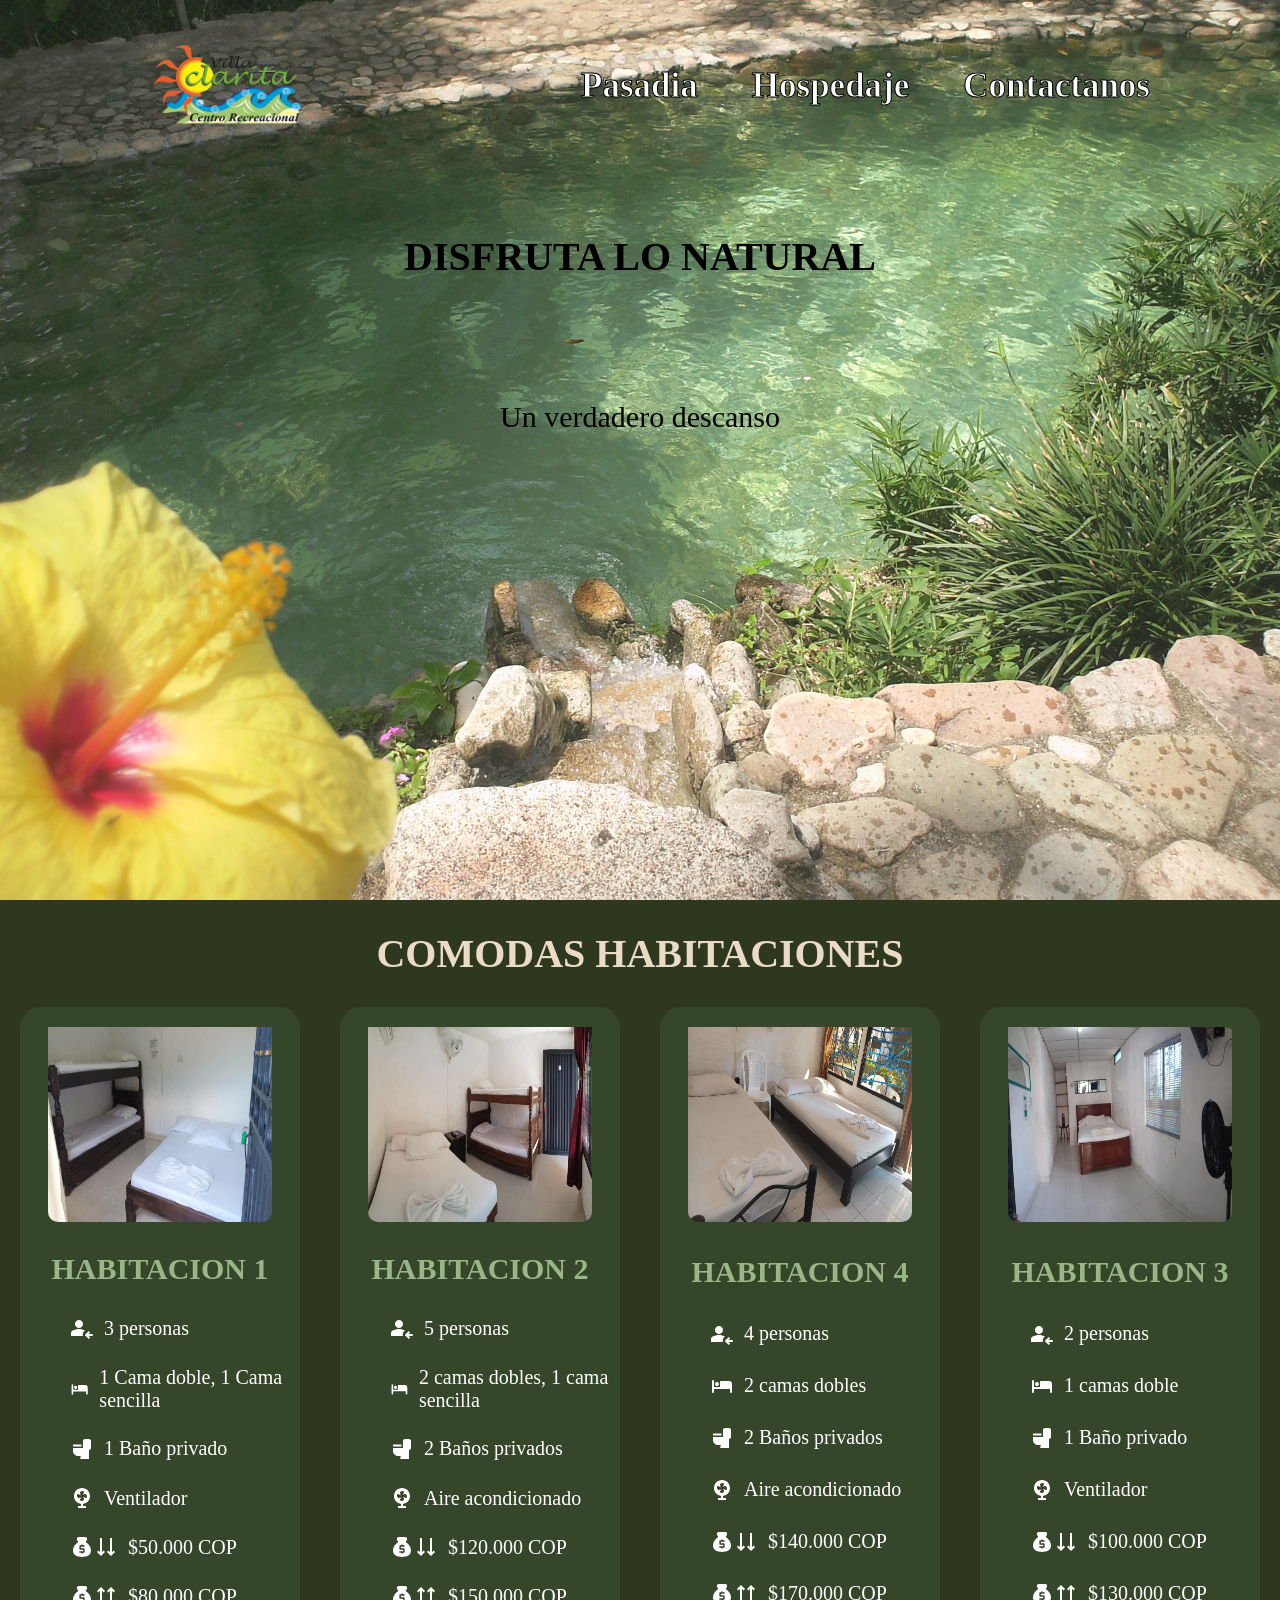
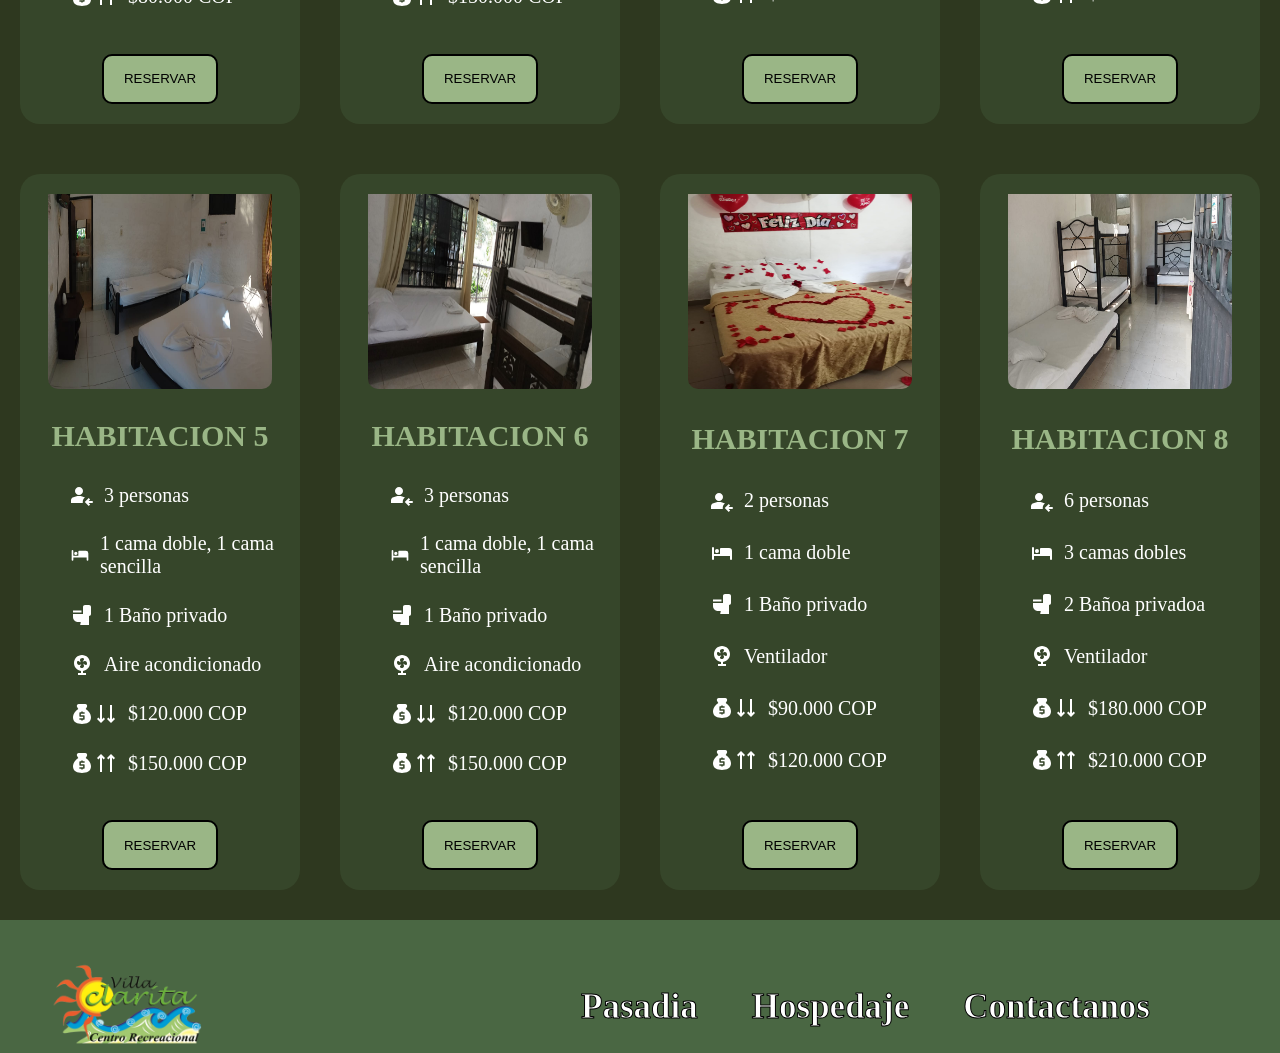
<file: index.html>
<!DOCTYPE html>
<html lang="es">

<head>
    <meta charset="UTF-8">
    <meta name="viewport" content="width=device-width, initial-scale=1.0">
    <title>Villa Clarita</title>
    <link rel="stylesheet" href="styles.css">

</head>

<body>
    <!-- HEADER -->
    <header class="encabezado">
        <div class="encabezadoSuperior">
            <div class="logo">
                <img src="img/logot.png" alt="">
            </div>
            <!-- NAV -->
            <nav class="navegacion">
                <a href="pasadia.html">Pasadia</a>
                <a href="hospedaje.html">Hospedaje</a>
                <a href="contacto.html">Contactanos</a>
            </nav>
        </div>
        <!-- FONDO CON OPACACIDAD -->
        <div class="ImagenEncabezado">
        </div>
        <!-- TITULOS -->
        <div class="titulos">
            <h1>DISFRUTA LO NATURAL</h1>
            <h2>Un verdadero descanso</h2>
        </div>
    </header>

    <main>
        <section class="habitaciones">
            <h1>COMODAS HABITACIONES</h1>
            <div class="habitacion">
                <div class="contenedorHabitacion Habitacion1">
                    <img src="img/hab8final.jpeg" alt="">
                    <h2>HABITACION 1</h2>
                    <div class="contenedorInfoHabitacion">
                        <svg xmlns="http://www.w3.org/2000/svg" fill="none" viewBox="0 0 24 24"
                            id="Person-Follower-Fill--Streamline-Outlined-Fill-Expansion" height="24" width="24">
                            <desc>Person Follower Fill Streamline Icon: https://streamlinehq.com</desc>
                            <g id="person-follower-fill">
                                <path id="Union" fill="#ffffff" fill-rule="evenodd"
                                    d="M9 12c-1.1 0 -2.04167 -0.3917 -2.825 -1.175C5.39167 10.0417 5 9.1 5 8s0.39167 -2.04167 1.175 -2.825C6.95833 4.39167 7.9 4 9 4s2.0417 0.39167 2.825 1.175C12.6083 5.95833 13 6.9 13 8s-0.3917 2.0417 -1.175 2.825C11.0417 11.6083 10.1 12 9 12Zm-8 8v-2.8c0 -0.5667 0.14583 -1.0875 0.4375 -1.5625 0.29167 -0.475 0.67917 -0.8375 1.1625 -1.0875 1.03333 -0.5167 2.08333 -0.9042 3.15 -1.1625C6.81667 13.1292 7.9 13 9 13s2.1833 0.1292 3.25 0.3875c0.9174 0.2222 1.8225 0.5399 2.7153 0.9532 -1.3542 1.1001 -2.2194 2.7787 -2.2194 4.6593 0 0.3407 0.0284 0.6748 0.083 1H1Zm17.7461 3 1.4 -1.4 -1.575 -1.6h4.175v-2h-4.175l1.575 -1.6 -1.4 -1.4 -4 4 4 4Z"
                                    clip-rule="evenodd" stroke-width="1"></path>
                            </g>
                        </svg>
                        <p>3 personas </p>
                    </div>
                    <div class="contenedorInfoHabitacion">
                        <svg xmlns="http://www.w3.org/2000/svg" width="24" height="24" viewBox="0 0 24 24" fill="white"
                            class="icon icon-tabler icons-tabler-filled icon-tabler-bed">
                            <path stroke="none" d="M0 0h24v24H0z" fill="none" />
                            <path
                                d="M3 6a1 1 0 0 1 .993 .883l.007 .117v6h6v-5a1 1 0 0 1 .883 -.993l.117 -.007h8a3 3 0 0 1 2.995 2.824l.005 .176v8a1 1 0 0 1 -1.993 .117l-.007 -.117v-3h-16v3a1 1 0 0 1 -1.993 .117l-.007 -.117v-11a1 1 0 0 1 1 -1z" />
                            <path d="M7 8a2 2 0 1 1 -1.995 2.15l-.005 -.15l.005 -.15a2 2 0 0 1 1.995 -1.85z" />
                        </svg>
                        <p>1 Cama doble, 1 Cama sencilla</p>
                    </div>
                    <div class="contenedorInfoHabitacion">
                        <svg xmlns="http://www.w3.org/2000/svg" fill="none" viewBox="0 0 12 12"
                            id="Toilet-Fill--Streamline-Outlined-Fill-Expansion" height="24" width="24">
                            <desc>Toilet Fill Streamline Icon: https://streamlinehq.com</desc>
                            <g id="toilet-fill">
                                <path id="Union" fill="#ffffff" fill-rule="evenodd"
                                    d="M7.5 1c-0.5523 0 -1 0.447715 -1 1v3.5H1.5v1.5c0 1.3807 1.11929 2.5 2.5 2.5h1.3901l-0.3 1.5H9.5v-4.5c0.5523 0 1 -0.4477 1 -1V2c0 -0.552285 -0.4477 -1 -1 -1h-2ZM1.5 4.75h4.25v-1H1.5v1Z"
                                    clip-rule="evenodd" stroke-width="0.5"></path>
                            </g>
                        </svg>
                        <p>1 Baño privado</p>
                    </div>
                    <div class="contenedorInfoHabitacion">
                        <svg xmlns="http://www.w3.org/2000/svg" fill="none" viewBox="0 0 24 24"
                            id="Fan-Fill--Streamline-Outlined-Fill-Expansion" height="24" width="24">
                            <desc>Fan Fill Streamline Icon: https://streamlinehq.com</desc>
                            <g id="fan-fill">
                                <path id="Union" fill="#ffffff" fill-rule="evenodd"
                                    d="M4 10c0 -4.41828 3.58172 -8 8 -8 4.4183 0 8 3.58172 8 8 0 4.0796 -3.0537 7.446 -7 7.9381V20h3v2H8v-2h3v-2.0619C7.05369 17.446 4 14.0796 4 10Zm7.3 5c-0.425 0 -0.7479 -0.1271 -0.9687 -0.3812C10.1104 14.3646 10 14.075 10 13.75c0 -0.2167 0.0479 -0.4271 0.1438 -0.6312 0.0958 -0.2042 0.2437 -0.373 0.4437 -0.5063 0.1833 -0.1167 0.3312 -0.2667 0.4437 -0.45 0.1126 -0.1833 0.1896 -0.3792 0.2313 -0.5875l-0.15 -0.075c-0.05 -0.025 -0.0958 -0.0542 -0.1375 -0.0875l-1.15 0.4125c-0.14167 0.05 -0.27917 0.0917 -0.4125 0.125 -0.13333 0.0333 -0.27083 0.05 -0.4125 0.05 -0.525 0 -0.98958 -0.2292 -1.39375 -0.6875C7.20208 10.8542 7 10.1833 7 9.3c0 -0.425 0.12708 -0.74792 0.38125 -0.96875C7.63542 8.11042 7.92083 8 8.2375 8c0.21667 0 0.42917 0.04792 0.6375 0.14375 0.20833 0.09583 0.37917 0.24375 0.5125 0.44375 0.11667 0.18333 0.26667 0.33125 0.45 0.44375 0.1833 0.1125 0.3792 0.18958 0.5875 0.23125l0.075 -0.15c0.025 -0.05 0.0542 -0.09583 0.0875 -0.1375l-0.4125 -1.15c-0.05 -0.14167 -0.0917 -0.27917 -0.125 -0.4125 -0.0333 -0.13333 -0.05 -0.26667 -0.05 -0.4 0 -0.53333 0.2292 -1.00208 0.6875 -1.40625C11.1458 5.20208 11.8167 5 12.7 5c0.425 0 0.7479 0.12708 0.9688 0.38125 0.2208 0.25417 0.3312 0.53958 0.3312 0.85625 0 0.21667 -0.0479 0.42917 -0.1437 0.6375 -0.0959 0.20833 -0.2438 0.37917 -0.4438 0.5125 -0.1833 0.11667 -0.3312 0.26667 -0.4437 0.45 -0.1126 0.18333 -0.1896 0.37917 -0.2313 0.5875l0.15 0.075c0.05 0.025 0.0958 0.05417 0.1375 0.0875l1.15 -0.425c0.1417 -0.05 0.2771 -0.08958 0.4063 -0.11875 0.1291 -0.02917 0.2645 -0.04375 0.4062 -0.04375 0.675 0 1.1792 0.27917 1.5125 0.8375 0.3333 0.55833 0.5 1.1792 0.5 1.8625 0 0.425 -0.1333 0.7479 -0.4 0.9688 -0.2667 0.2208 -0.5625 0.3312 -0.8875 0.3312 -0.2083 0 -0.4104 -0.0479 -0.6063 -0.1437 -0.1958 -0.0959 -0.3604 -0.2438 -0.4937 -0.4438 -0.1167 -0.1833 -0.2667 -0.3312 -0.45 -0.4437 -0.1833 -0.1126 -0.3792 -0.1896 -0.5875 -0.2313l-0.075 0.15c-0.025 0.05 -0.0542 0.0958 -0.0875 0.1375l0.4125 1.15c0.05 0.1333 0.0917 0.2604 0.125 0.3813 0.0333 0.1208 0.05 0.2479 0.05 0.3812 0.0083 0.5417 -0.2167 1.0208 -0.675 1.4375 -0.4583 0.4167 -1.1333 0.625 -2.025 0.625Z"
                                    clip-rule="evenodd" stroke-width="1"></path>
                            </g>
                        </svg>
                        <p>Ventilador</p>
                    </div>
                    <div class="contenedorInfoHabitacion">
                        <svg xmlns="http://www.w3.org/2000/svg" fill="none" viewBox="0 0 24 24"
                            id="Money-Bag-Dollar-Fill--Streamline-Outlined-Fill-Expansion" height="24" width="24">
                            <desc>Money Bag Dollar Fill Streamline Icon: https://streamlinehq.com</desc>
                            <g id="money-bag-dollar-fill">
                                <path id="Subtract" fill="#ffffff" fill-rule="evenodd"
                                    d="M8.80425 2c-1.57087 0 -2.52856 1.7279 -1.696 3.06L8.2982 6.96392c-1.40566 0.75652 -2.59943 1.89285 -3.49036 3.17798C3.69238 11.7508 3 13.6676 3 15.5c0 2.3056 1.09777 3.9911 2.81869 5.0512C7.48405 21.577 9.69167 22 12 22c2.3083 0 4.516 -0.423 6.1813 -1.4488C19.9022 19.4911 21 17.8056 21 15.5c0 -1.8324 -0.6924 -3.7492 -1.8078 -5.3581 -0.891 -1.28513 -2.0847 -2.42146 -3.4904 -3.17798L16.8917 5.06C17.7243 3.7279 16.7666 2 15.1958 2H8.80425ZM11.25 17.75v0.75h1.5v-0.75h1.125c0.2125 0 0.3906 -0.0719 0.5344 -0.2156 0.1437 -0.1438 0.2156 -0.3219 0.2156 -0.5344v-3c0 -0.2125 -0.0719 -0.3906 -0.2156 -0.5344 -0.1438 -0.1437 -0.3219 -0.2156 -0.5344 -0.2156h-3v-1.5h3.75v-1.5H12.75V9.5h-1.5v0.75h-1.125c-0.2125 0 -0.39062 0.0719 -0.53438 0.2156 -0.14374 0.1438 -0.21562 0.3219 -0.21562 0.5344v3c0 0.2125 0.07188 0.3906 0.21562 0.5344 0.14376 0.1437 0.32188 0.2156 0.53438 0.2156h3v1.5h-3.75v1.5h1.875Z"
                                    clip-rule="evenodd" stroke-width="1"></path>
                            </g>
                        </svg>
                        <svg xmlns="http://www.w3.org/2000/svg" fill="none" viewBox="0 0 24 24"
                            id="Double-Arrow-Down-Fill--Streamline-Outlined-Fill-Expansion" height="24" width="24">
                            <desc>Double Arrow Down Fill Streamline Icon: https://streamlinehq.com</desc>
                            <g id="double-arrow-down-fill">
                                <path id="Union" fill="#ffffff" fill-rule="evenodd"
                                    d="m7 21 -4 -4 1.4 -1.4L6 17.175V3h2v14.175L9.575 15.6 11 17l-4 4Zm10 0 -4 -4 1.4 -1.4 1.6 1.575V3h2v14.175l1.575 -1.575L21 17l-4 4Z"
                                    clip-rule="evenodd" stroke-width="1"></path>
                            </g>
                        </svg>
                        <p>$50.000 COP</p>
                    </div>
                    <div class="contenedorInfoHabitacion">
                        <svg xmlns="http://www.w3.org/2000/svg" fill="none" viewBox="0 0 24 24"
                            id="Money-Bag-Dollar-Fill--Streamline-Outlined-Fill-Expansion" height="24" width="24">
                            <desc>Money Bag Dollar Fill Streamline Icon: https://streamlinehq.com</desc>
                            <g id="money-bag-dollar-fill">
                                <path id="Subtract" fill="#ffffff" fill-rule="evenodd"
                                    d="M8.80425 2c-1.57087 0 -2.52856 1.7279 -1.696 3.06L8.2982 6.96392c-1.40566 0.75652 -2.59943 1.89285 -3.49036 3.17798C3.69238 11.7508 3 13.6676 3 15.5c0 2.3056 1.09777 3.9911 2.81869 5.0512C7.48405 21.577 9.69167 22 12 22c2.3083 0 4.516 -0.423 6.1813 -1.4488C19.9022 19.4911 21 17.8056 21 15.5c0 -1.8324 -0.6924 -3.7492 -1.8078 -5.3581 -0.891 -1.28513 -2.0847 -2.42146 -3.4904 -3.17798L16.8917 5.06C17.7243 3.7279 16.7666 2 15.1958 2H8.80425ZM11.25 17.75v0.75h1.5v-0.75h1.125c0.2125 0 0.3906 -0.0719 0.5344 -0.2156 0.1437 -0.1438 0.2156 -0.3219 0.2156 -0.5344v-3c0 -0.2125 -0.0719 -0.3906 -0.2156 -0.5344 -0.1438 -0.1437 -0.3219 -0.2156 -0.5344 -0.2156h-3v-1.5h3.75v-1.5H12.75V9.5h-1.5v0.75h-1.125c-0.2125 0 -0.39062 0.0719 -0.53438 0.2156 -0.14374 0.1438 -0.21562 0.3219 -0.21562 0.5344v3c0 0.2125 0.07188 0.3906 0.21562 0.5344 0.14376 0.1437 0.32188 0.2156 0.53438 0.2156h3v1.5h-3.75v1.5h1.875Z"
                                    clip-rule="evenodd" stroke-width="1"></path>
                            </g>
                        </svg>
                        <svg xmlns="http://www.w3.org/2000/svg" fill="none" viewBox="0 0 24 24"
                            id="Double-Arrow-Up-Fill--Streamline-Outlined-Fill-Expansion" height="24" width="24">
                            <desc>Double Arrow Up Fill Streamline Icon: https://streamlinehq.com</desc>
                            <g id="double-arrow-up-fill">
                                <path id="Union" fill="#ffffff" fill-rule="evenodd"
                                    d="m7 3 4 4 -1.4 1.4L8 6.825 8 21H6L6 6.825 4.425 8.4 3 7l4 -4Zm10 0 4 4 -1.4 1.4L18 6.825 18 21h-2l0 -14.175L14.425 8.4 13 7l4 -4Z"
                                    clip-rule="evenodd" stroke-width="1"></path>
                            </g>
                        </svg>
                        <p>$80.000 COP</p>
                    </div>

                    <button class="botonComida">RESERVAR</button>

                </div>
                <div class="contenedorHabitacion Habitacion2">
                    <img src="img/hab4.jpeg" alt="">
                    <h2>HABITACION 2</h2>
                    <div class="contenedorInfoHabitacion">
                        <svg xmlns="http://www.w3.org/2000/svg" fill="none" viewBox="0 0 24 24"
                            id="Person-Follower-Fill--Streamline-Outlined-Fill-Expansion" height="24" width="24">
                            <desc>Person Follower Fill Streamline Icon: https://streamlinehq.com</desc>
                            <g id="person-follower-fill">
                                <path id="Union" fill="#ffffff" fill-rule="evenodd"
                                    d="M9 12c-1.1 0 -2.04167 -0.3917 -2.825 -1.175C5.39167 10.0417 5 9.1 5 8s0.39167 -2.04167 1.175 -2.825C6.95833 4.39167 7.9 4 9 4s2.0417 0.39167 2.825 1.175C12.6083 5.95833 13 6.9 13 8s-0.3917 2.0417 -1.175 2.825C11.0417 11.6083 10.1 12 9 12Zm-8 8v-2.8c0 -0.5667 0.14583 -1.0875 0.4375 -1.5625 0.29167 -0.475 0.67917 -0.8375 1.1625 -1.0875 1.03333 -0.5167 2.08333 -0.9042 3.15 -1.1625C6.81667 13.1292 7.9 13 9 13s2.1833 0.1292 3.25 0.3875c0.9174 0.2222 1.8225 0.5399 2.7153 0.9532 -1.3542 1.1001 -2.2194 2.7787 -2.2194 4.6593 0 0.3407 0.0284 0.6748 0.083 1H1Zm17.7461 3 1.4 -1.4 -1.575 -1.6h4.175v-2h-4.175l1.575 -1.6 -1.4 -1.4 -4 4 4 4Z"
                                    clip-rule="evenodd" stroke-width="1"></path>
                            </g>
                        </svg>
                        <p>5 personas </p>
                    </div>
                    <div class="contenedorInfoHabitacion">
                        <svg xmlns="http://www.w3.org/2000/svg" width="24" height="24" viewBox="0 0 24 24" fill="white"
                            class="icon icon-tabler icons-tabler-filled icon-tabler-bed">
                            <path stroke="none" d="M0 0h24v24H0z" fill="none" />
                            <path
                                d="M3 6a1 1 0 0 1 .993 .883l.007 .117v6h6v-5a1 1 0 0 1 .883 -.993l.117 -.007h8a3 3 0 0 1 2.995 2.824l.005 .176v8a1 1 0 0 1 -1.993 .117l-.007 -.117v-3h-16v3a1 1 0 0 1 -1.993 .117l-.007 -.117v-11a1 1 0 0 1 1 -1z" />
                            <path d="M7 8a2 2 0 1 1 -1.995 2.15l-.005 -.15l.005 -.15a2 2 0 0 1 1.995 -1.85z" />
                        </svg>
                        <p>2 camas dobles, 1 cama sencilla</p>
                    </div>
                    <div class="contenedorInfoHabitacion">
                        <svg xmlns="http://www.w3.org/2000/svg" fill="none" viewBox="0 0 12 12"
                            id="Toilet-Fill--Streamline-Outlined-Fill-Expansion" height="24" width="24">
                            <desc>Toilet Fill Streamline Icon: https://streamlinehq.com</desc>
                            <g id="toilet-fill">
                                <path id="Union" fill="#ffffff" fill-rule="evenodd"
                                    d="M7.5 1c-0.5523 0 -1 0.447715 -1 1v3.5H1.5v1.5c0 1.3807 1.11929 2.5 2.5 2.5h1.3901l-0.3 1.5H9.5v-4.5c0.5523 0 1 -0.4477 1 -1V2c0 -0.552285 -0.4477 -1 -1 -1h-2ZM1.5 4.75h4.25v-1H1.5v1Z"
                                    clip-rule="evenodd" stroke-width="0.5"></path>
                            </g>
                        </svg>
                        <p>2 Baños privados</p>
                    </div>
                    <div class="contenedorInfoHabitacion">
                        <svg xmlns="http://www.w3.org/2000/svg" fill="none" viewBox="0 0 24 24"
                            id="Fan-Fill--Streamline-Outlined-Fill-Expansion" height="24" width="24">
                            <desc>Fan Fill Streamline Icon: https://streamlinehq.com</desc>
                            <g id="fan-fill">
                                <path id="Union" fill="#ffffff" fill-rule="evenodd"
                                    d="M4 10c0 -4.41828 3.58172 -8 8 -8 4.4183 0 8 3.58172 8 8 0 4.0796 -3.0537 7.446 -7 7.9381V20h3v2H8v-2h3v-2.0619C7.05369 17.446 4 14.0796 4 10Zm7.3 5c-0.425 0 -0.7479 -0.1271 -0.9687 -0.3812C10.1104 14.3646 10 14.075 10 13.75c0 -0.2167 0.0479 -0.4271 0.1438 -0.6312 0.0958 -0.2042 0.2437 -0.373 0.4437 -0.5063 0.1833 -0.1167 0.3312 -0.2667 0.4437 -0.45 0.1126 -0.1833 0.1896 -0.3792 0.2313 -0.5875l-0.15 -0.075c-0.05 -0.025 -0.0958 -0.0542 -0.1375 -0.0875l-1.15 0.4125c-0.14167 0.05 -0.27917 0.0917 -0.4125 0.125 -0.13333 0.0333 -0.27083 0.05 -0.4125 0.05 -0.525 0 -0.98958 -0.2292 -1.39375 -0.6875C7.20208 10.8542 7 10.1833 7 9.3c0 -0.425 0.12708 -0.74792 0.38125 -0.96875C7.63542 8.11042 7.92083 8 8.2375 8c0.21667 0 0.42917 0.04792 0.6375 0.14375 0.20833 0.09583 0.37917 0.24375 0.5125 0.44375 0.11667 0.18333 0.26667 0.33125 0.45 0.44375 0.1833 0.1125 0.3792 0.18958 0.5875 0.23125l0.075 -0.15c0.025 -0.05 0.0542 -0.09583 0.0875 -0.1375l-0.4125 -1.15c-0.05 -0.14167 -0.0917 -0.27917 -0.125 -0.4125 -0.0333 -0.13333 -0.05 -0.26667 -0.05 -0.4 0 -0.53333 0.2292 -1.00208 0.6875 -1.40625C11.1458 5.20208 11.8167 5 12.7 5c0.425 0 0.7479 0.12708 0.9688 0.38125 0.2208 0.25417 0.3312 0.53958 0.3312 0.85625 0 0.21667 -0.0479 0.42917 -0.1437 0.6375 -0.0959 0.20833 -0.2438 0.37917 -0.4438 0.5125 -0.1833 0.11667 -0.3312 0.26667 -0.4437 0.45 -0.1126 0.18333 -0.1896 0.37917 -0.2313 0.5875l0.15 0.075c0.05 0.025 0.0958 0.05417 0.1375 0.0875l1.15 -0.425c0.1417 -0.05 0.2771 -0.08958 0.4063 -0.11875 0.1291 -0.02917 0.2645 -0.04375 0.4062 -0.04375 0.675 0 1.1792 0.27917 1.5125 0.8375 0.3333 0.55833 0.5 1.1792 0.5 1.8625 0 0.425 -0.1333 0.7479 -0.4 0.9688 -0.2667 0.2208 -0.5625 0.3312 -0.8875 0.3312 -0.2083 0 -0.4104 -0.0479 -0.6063 -0.1437 -0.1958 -0.0959 -0.3604 -0.2438 -0.4937 -0.4438 -0.1167 -0.1833 -0.2667 -0.3312 -0.45 -0.4437 -0.1833 -0.1126 -0.3792 -0.1896 -0.5875 -0.2313l-0.075 0.15c-0.025 0.05 -0.0542 0.0958 -0.0875 0.1375l0.4125 1.15c0.05 0.1333 0.0917 0.2604 0.125 0.3813 0.0333 0.1208 0.05 0.2479 0.05 0.3812 0.0083 0.5417 -0.2167 1.0208 -0.675 1.4375 -0.4583 0.4167 -1.1333 0.625 -2.025 0.625Z"
                                    clip-rule="evenodd" stroke-width="1"></path>
                            </g>
                        </svg>
                        <p>Aire acondicionado</p>
                    </div>
                    <div class="contenedorInfoHabitacion">
                        <svg xmlns="http://www.w3.org/2000/svg" fill="none" viewBox="0 0 24 24"
                            id="Money-Bag-Dollar-Fill--Streamline-Outlined-Fill-Expansion" height="24" width="24">
                            <desc>Money Bag Dollar Fill Streamline Icon: https://streamlinehq.com</desc>
                            <g id="money-bag-dollar-fill">
                                <path id="Subtract" fill="#ffffff" fill-rule="evenodd"
                                    d="M8.80425 2c-1.57087 0 -2.52856 1.7279 -1.696 3.06L8.2982 6.96392c-1.40566 0.75652 -2.59943 1.89285 -3.49036 3.17798C3.69238 11.7508 3 13.6676 3 15.5c0 2.3056 1.09777 3.9911 2.81869 5.0512C7.48405 21.577 9.69167 22 12 22c2.3083 0 4.516 -0.423 6.1813 -1.4488C19.9022 19.4911 21 17.8056 21 15.5c0 -1.8324 -0.6924 -3.7492 -1.8078 -5.3581 -0.891 -1.28513 -2.0847 -2.42146 -3.4904 -3.17798L16.8917 5.06C17.7243 3.7279 16.7666 2 15.1958 2H8.80425ZM11.25 17.75v0.75h1.5v-0.75h1.125c0.2125 0 0.3906 -0.0719 0.5344 -0.2156 0.1437 -0.1438 0.2156 -0.3219 0.2156 -0.5344v-3c0 -0.2125 -0.0719 -0.3906 -0.2156 -0.5344 -0.1438 -0.1437 -0.3219 -0.2156 -0.5344 -0.2156h-3v-1.5h3.75v-1.5H12.75V9.5h-1.5v0.75h-1.125c-0.2125 0 -0.39062 0.0719 -0.53438 0.2156 -0.14374 0.1438 -0.21562 0.3219 -0.21562 0.5344v3c0 0.2125 0.07188 0.3906 0.21562 0.5344 0.14376 0.1437 0.32188 0.2156 0.53438 0.2156h3v1.5h-3.75v1.5h1.875Z"
                                    clip-rule="evenodd" stroke-width="1"></path>
                            </g>
                        </svg>
                        <svg xmlns="http://www.w3.org/2000/svg" fill="none" viewBox="0 0 24 24"
                            id="Double-Arrow-Down-Fill--Streamline-Outlined-Fill-Expansion" height="24" width="24">
                            <desc>Double Arrow Down Fill Streamline Icon: https://streamlinehq.com</desc>
                            <g id="double-arrow-down-fill">
                                <path id="Union" fill="#ffffff" fill-rule="evenodd"
                                    d="m7 21 -4 -4 1.4 -1.4L6 17.175V3h2v14.175L9.575 15.6 11 17l-4 4Zm10 0 -4 -4 1.4 -1.4 1.6 1.575V3h2v14.175l1.575 -1.575L21 17l-4 4Z"
                                    clip-rule="evenodd" stroke-width="1"></path>
                            </g>
                        </svg>
                        <p>$120.000 COP</p>
                    </div>
                    <div class="contenedorInfoHabitacion">
                        <svg xmlns="http://www.w3.org/2000/svg" fill="none" viewBox="0 0 24 24"
                            id="Money-Bag-Dollar-Fill--Streamline-Outlined-Fill-Expansion" height="24" width="24">
                            <desc>Money Bag Dollar Fill Streamline Icon: https://streamlinehq.com</desc>
                            <g id="money-bag-dollar-fill">
                                <path id="Subtract" fill="#ffffff" fill-rule="evenodd"
                                    d="M8.80425 2c-1.57087 0 -2.52856 1.7279 -1.696 3.06L8.2982 6.96392c-1.40566 0.75652 -2.59943 1.89285 -3.49036 3.17798C3.69238 11.7508 3 13.6676 3 15.5c0 2.3056 1.09777 3.9911 2.81869 5.0512C7.48405 21.577 9.69167 22 12 22c2.3083 0 4.516 -0.423 6.1813 -1.4488C19.9022 19.4911 21 17.8056 21 15.5c0 -1.8324 -0.6924 -3.7492 -1.8078 -5.3581 -0.891 -1.28513 -2.0847 -2.42146 -3.4904 -3.17798L16.8917 5.06C17.7243 3.7279 16.7666 2 15.1958 2H8.80425ZM11.25 17.75v0.75h1.5v-0.75h1.125c0.2125 0 0.3906 -0.0719 0.5344 -0.2156 0.1437 -0.1438 0.2156 -0.3219 0.2156 -0.5344v-3c0 -0.2125 -0.0719 -0.3906 -0.2156 -0.5344 -0.1438 -0.1437 -0.3219 -0.2156 -0.5344 -0.2156h-3v-1.5h3.75v-1.5H12.75V9.5h-1.5v0.75h-1.125c-0.2125 0 -0.39062 0.0719 -0.53438 0.2156 -0.14374 0.1438 -0.21562 0.3219 -0.21562 0.5344v3c0 0.2125 0.07188 0.3906 0.21562 0.5344 0.14376 0.1437 0.32188 0.2156 0.53438 0.2156h3v1.5h-3.75v1.5h1.875Z"
                                    clip-rule="evenodd" stroke-width="1"></path>
                            </g>
                        </svg>
                        <svg xmlns="http://www.w3.org/2000/svg" fill="none" viewBox="0 0 24 24"
                            id="Double-Arrow-Up-Fill--Streamline-Outlined-Fill-Expansion" height="24" width="24">
                            <desc>Double Arrow Up Fill Streamline Icon: https://streamlinehq.com</desc>
                            <g id="double-arrow-up-fill">
                                <path id="Union" fill="#ffffff" fill-rule="evenodd"
                                    d="m7 3 4 4 -1.4 1.4L8 6.825 8 21H6L6 6.825 4.425 8.4 3 7l4 -4Zm10 0 4 4 -1.4 1.4L18 6.825 18 21h-2l0 -14.175L14.425 8.4 13 7l4 -4Z"
                                    clip-rule="evenodd" stroke-width="1"></path>
                            </g>
                        </svg>
                        <p>$150.000 COP</p>
                    </div>
                    <button class="botonReservas">RESERVAR</button>
                </div>
                <div class="contenedorHabitacion Habitacion3">
                    <img src="img/hab5.jpeg" alt="">
                    <h2>HABITACION 3</h2>
                    <div class="contenedorInfoHabitacion">
                        <svg xmlns="http://www.w3.org/2000/svg" fill="none" viewBox="0 0 24 24"
                            id="Person-Follower-Fill--Streamline-Outlined-Fill-Expansion" height="24" width="24">
                            <desc>Person Follower Fill Streamline Icon: https://streamlinehq.com</desc>
                            <g id="person-follower-fill">
                                <path id="Union" fill="#ffffff" fill-rule="evenodd"
                                    d="M9 12c-1.1 0 -2.04167 -0.3917 -2.825 -1.175C5.39167 10.0417 5 9.1 5 8s0.39167 -2.04167 1.175 -2.825C6.95833 4.39167 7.9 4 9 4s2.0417 0.39167 2.825 1.175C12.6083 5.95833 13 6.9 13 8s-0.3917 2.0417 -1.175 2.825C11.0417 11.6083 10.1 12 9 12Zm-8 8v-2.8c0 -0.5667 0.14583 -1.0875 0.4375 -1.5625 0.29167 -0.475 0.67917 -0.8375 1.1625 -1.0875 1.03333 -0.5167 2.08333 -0.9042 3.15 -1.1625C6.81667 13.1292 7.9 13 9 13s2.1833 0.1292 3.25 0.3875c0.9174 0.2222 1.8225 0.5399 2.7153 0.9532 -1.3542 1.1001 -2.2194 2.7787 -2.2194 4.6593 0 0.3407 0.0284 0.6748 0.083 1H1Zm17.7461 3 1.4 -1.4 -1.575 -1.6h4.175v-2h-4.175l1.575 -1.6 -1.4 -1.4 -4 4 4 4Z"
                                    clip-rule="evenodd" stroke-width="1"></path>
                            </g>
                        </svg>
                        <p>2 personas </p>
                    </div>
                    <div class="contenedorInfoHabitacion">
                        <svg xmlns="http://www.w3.org/2000/svg" width="24" height="24" viewBox="0 0 24 24" fill="white"
                            class="icon icon-tabler icons-tabler-filled icon-tabler-bed">
                            <path stroke="none" d="M0 0h24v24H0z" fill="none" />
                            <path
                                d="M3 6a1 1 0 0 1 .993 .883l.007 .117v6h6v-5a1 1 0 0 1 .883 -.993l.117 -.007h8a3 3 0 0 1 2.995 2.824l.005 .176v8a1 1 0 0 1 -1.993 .117l-.007 -.117v-3h-16v3a1 1 0 0 1 -1.993 .117l-.007 -.117v-11a1 1 0 0 1 1 -1z" />
                            <path d="M7 8a2 2 0 1 1 -1.995 2.15l-.005 -.15l.005 -.15a2 2 0 0 1 1.995 -1.85z" />
                        </svg>
                        <p>1 camas doble</p>
                    </div>
                    <div class="contenedorInfoHabitacion">
                        <svg xmlns="http://www.w3.org/2000/svg" fill="none" viewBox="0 0 12 12"
                            id="Toilet-Fill--Streamline-Outlined-Fill-Expansion" height="24" width="24">
                            <desc>Toilet Fill Streamline Icon: https://streamlinehq.com</desc>
                            <g id="toilet-fill">
                                <path id="Union" fill="#ffffff" fill-rule="evenodd"
                                    d="M7.5 1c-0.5523 0 -1 0.447715 -1 1v3.5H1.5v1.5c0 1.3807 1.11929 2.5 2.5 2.5h1.3901l-0.3 1.5H9.5v-4.5c0.5523 0 1 -0.4477 1 -1V2c0 -0.552285 -0.4477 -1 -1 -1h-2ZM1.5 4.75h4.25v-1H1.5v1Z"
                                    clip-rule="evenodd" stroke-width="0.5"></path>
                            </g>
                        </svg>
                        <p>1 Baño privado</p>
                    </div>
                    <div class="contenedorInfoHabitacion">
                        <svg xmlns="http://www.w3.org/2000/svg" fill="none" viewBox="0 0 24 24"
                            id="Fan-Fill--Streamline-Outlined-Fill-Expansion" height="24" width="24">
                            <desc>Fan Fill Streamline Icon: https://streamlinehq.com</desc>
                            <g id="fan-fill">
                                <path id="Union" fill="#ffffff" fill-rule="evenodd"
                                    d="M4 10c0 -4.41828 3.58172 -8 8 -8 4.4183 0 8 3.58172 8 8 0 4.0796 -3.0537 7.446 -7 7.9381V20h3v2H8v-2h3v-2.0619C7.05369 17.446 4 14.0796 4 10Zm7.3 5c-0.425 0 -0.7479 -0.1271 -0.9687 -0.3812C10.1104 14.3646 10 14.075 10 13.75c0 -0.2167 0.0479 -0.4271 0.1438 -0.6312 0.0958 -0.2042 0.2437 -0.373 0.4437 -0.5063 0.1833 -0.1167 0.3312 -0.2667 0.4437 -0.45 0.1126 -0.1833 0.1896 -0.3792 0.2313 -0.5875l-0.15 -0.075c-0.05 -0.025 -0.0958 -0.0542 -0.1375 -0.0875l-1.15 0.4125c-0.14167 0.05 -0.27917 0.0917 -0.4125 0.125 -0.13333 0.0333 -0.27083 0.05 -0.4125 0.05 -0.525 0 -0.98958 -0.2292 -1.39375 -0.6875C7.20208 10.8542 7 10.1833 7 9.3c0 -0.425 0.12708 -0.74792 0.38125 -0.96875C7.63542 8.11042 7.92083 8 8.2375 8c0.21667 0 0.42917 0.04792 0.6375 0.14375 0.20833 0.09583 0.37917 0.24375 0.5125 0.44375 0.11667 0.18333 0.26667 0.33125 0.45 0.44375 0.1833 0.1125 0.3792 0.18958 0.5875 0.23125l0.075 -0.15c0.025 -0.05 0.0542 -0.09583 0.0875 -0.1375l-0.4125 -1.15c-0.05 -0.14167 -0.0917 -0.27917 -0.125 -0.4125 -0.0333 -0.13333 -0.05 -0.26667 -0.05 -0.4 0 -0.53333 0.2292 -1.00208 0.6875 -1.40625C11.1458 5.20208 11.8167 5 12.7 5c0.425 0 0.7479 0.12708 0.9688 0.38125 0.2208 0.25417 0.3312 0.53958 0.3312 0.85625 0 0.21667 -0.0479 0.42917 -0.1437 0.6375 -0.0959 0.20833 -0.2438 0.37917 -0.4438 0.5125 -0.1833 0.11667 -0.3312 0.26667 -0.4437 0.45 -0.1126 0.18333 -0.1896 0.37917 -0.2313 0.5875l0.15 0.075c0.05 0.025 0.0958 0.05417 0.1375 0.0875l1.15 -0.425c0.1417 -0.05 0.2771 -0.08958 0.4063 -0.11875 0.1291 -0.02917 0.2645 -0.04375 0.4062 -0.04375 0.675 0 1.1792 0.27917 1.5125 0.8375 0.3333 0.55833 0.5 1.1792 0.5 1.8625 0 0.425 -0.1333 0.7479 -0.4 0.9688 -0.2667 0.2208 -0.5625 0.3312 -0.8875 0.3312 -0.2083 0 -0.4104 -0.0479 -0.6063 -0.1437 -0.1958 -0.0959 -0.3604 -0.2438 -0.4937 -0.4438 -0.1167 -0.1833 -0.2667 -0.3312 -0.45 -0.4437 -0.1833 -0.1126 -0.3792 -0.1896 -0.5875 -0.2313l-0.075 0.15c-0.025 0.05 -0.0542 0.0958 -0.0875 0.1375l0.4125 1.15c0.05 0.1333 0.0917 0.2604 0.125 0.3813 0.0333 0.1208 0.05 0.2479 0.05 0.3812 0.0083 0.5417 -0.2167 1.0208 -0.675 1.4375 -0.4583 0.4167 -1.1333 0.625 -2.025 0.625Z"
                                    clip-rule="evenodd" stroke-width="1"></path>
                            </g>
                        </svg>
                        <p>Ventilador</p>
                    </div>
                    <div class="contenedorInfoHabitacion">
                        <svg xmlns="http://www.w3.org/2000/svg" fill="none" viewBox="0 0 24 24"
                            id="Money-Bag-Dollar-Fill--Streamline-Outlined-Fill-Expansion" height="24" width="24">
                            <desc>Money Bag Dollar Fill Streamline Icon: https://streamlinehq.com</desc>
                            <g id="money-bag-dollar-fill">
                                <path id="Subtract" fill="#ffffff" fill-rule="evenodd"
                                    d="M8.80425 2c-1.57087 0 -2.52856 1.7279 -1.696 3.06L8.2982 6.96392c-1.40566 0.75652 -2.59943 1.89285 -3.49036 3.17798C3.69238 11.7508 3 13.6676 3 15.5c0 2.3056 1.09777 3.9911 2.81869 5.0512C7.48405 21.577 9.69167 22 12 22c2.3083 0 4.516 -0.423 6.1813 -1.4488C19.9022 19.4911 21 17.8056 21 15.5c0 -1.8324 -0.6924 -3.7492 -1.8078 -5.3581 -0.891 -1.28513 -2.0847 -2.42146 -3.4904 -3.17798L16.8917 5.06C17.7243 3.7279 16.7666 2 15.1958 2H8.80425ZM11.25 17.75v0.75h1.5v-0.75h1.125c0.2125 0 0.3906 -0.0719 0.5344 -0.2156 0.1437 -0.1438 0.2156 -0.3219 0.2156 -0.5344v-3c0 -0.2125 -0.0719 -0.3906 -0.2156 -0.5344 -0.1438 -0.1437 -0.3219 -0.2156 -0.5344 -0.2156h-3v-1.5h3.75v-1.5H12.75V9.5h-1.5v0.75h-1.125c-0.2125 0 -0.39062 0.0719 -0.53438 0.2156 -0.14374 0.1438 -0.21562 0.3219 -0.21562 0.5344v3c0 0.2125 0.07188 0.3906 0.21562 0.5344 0.14376 0.1437 0.32188 0.2156 0.53438 0.2156h3v1.5h-3.75v1.5h1.875Z"
                                    clip-rule="evenodd" stroke-width="1"></path>
                            </g>
                        </svg>
                        <svg xmlns="http://www.w3.org/2000/svg" fill="none" viewBox="0 0 24 24"
                            id="Double-Arrow-Down-Fill--Streamline-Outlined-Fill-Expansion" height="24" width="24">
                            <desc>Double Arrow Down Fill Streamline Icon: https://streamlinehq.com</desc>
                            <g id="double-arrow-down-fill">
                                <path id="Union" fill="#ffffff" fill-rule="evenodd"
                                    d="m7 21 -4 -4 1.4 -1.4L6 17.175V3h2v14.175L9.575 15.6 11 17l-4 4Zm10 0 -4 -4 1.4 -1.4 1.6 1.575V3h2v14.175l1.575 -1.575L21 17l-4 4Z"
                                    clip-rule="evenodd" stroke-width="1"></path>
                            </g>
                        </svg>
                        <p>$100.000 COP</p>
                    </div>
                    <div class="contenedorInfoHabitacion">
                        <svg xmlns="http://www.w3.org/2000/svg" fill="none" viewBox="0 0 24 24"
                            id="Money-Bag-Dollar-Fill--Streamline-Outlined-Fill-Expansion" height="24" width="24">
                            <desc>Money Bag Dollar Fill Streamline Icon: https://streamlinehq.com</desc>
                            <g id="money-bag-dollar-fill">
                                <path id="Subtract" fill="#ffffff" fill-rule="evenodd"
                                    d="M8.80425 2c-1.57087 0 -2.52856 1.7279 -1.696 3.06L8.2982 6.96392c-1.40566 0.75652 -2.59943 1.89285 -3.49036 3.17798C3.69238 11.7508 3 13.6676 3 15.5c0 2.3056 1.09777 3.9911 2.81869 5.0512C7.48405 21.577 9.69167 22 12 22c2.3083 0 4.516 -0.423 6.1813 -1.4488C19.9022 19.4911 21 17.8056 21 15.5c0 -1.8324 -0.6924 -3.7492 -1.8078 -5.3581 -0.891 -1.28513 -2.0847 -2.42146 -3.4904 -3.17798L16.8917 5.06C17.7243 3.7279 16.7666 2 15.1958 2H8.80425ZM11.25 17.75v0.75h1.5v-0.75h1.125c0.2125 0 0.3906 -0.0719 0.5344 -0.2156 0.1437 -0.1438 0.2156 -0.3219 0.2156 -0.5344v-3c0 -0.2125 -0.0719 -0.3906 -0.2156 -0.5344 -0.1438 -0.1437 -0.3219 -0.2156 -0.5344 -0.2156h-3v-1.5h3.75v-1.5H12.75V9.5h-1.5v0.75h-1.125c-0.2125 0 -0.39062 0.0719 -0.53438 0.2156 -0.14374 0.1438 -0.21562 0.3219 -0.21562 0.5344v3c0 0.2125 0.07188 0.3906 0.21562 0.5344 0.14376 0.1437 0.32188 0.2156 0.53438 0.2156h3v1.5h-3.75v1.5h1.875Z"
                                    clip-rule="evenodd" stroke-width="1"></path>
                            </g>
                        </svg>
                        <svg xmlns="http://www.w3.org/2000/svg" fill="none" viewBox="0 0 24 24"
                            id="Double-Arrow-Up-Fill--Streamline-Outlined-Fill-Expansion" height="24" width="24">
                            <desc>Double Arrow Up Fill Streamline Icon: https://streamlinehq.com</desc>
                            <g id="double-arrow-up-fill">
                                <path id="Union" fill="#ffffff" fill-rule="evenodd"
                                    d="m7 3 4 4 -1.4 1.4L8 6.825 8 21H6L6 6.825 4.425 8.4 3 7l4 -4Zm10 0 4 4 -1.4 1.4L18 6.825 18 21h-2l0 -14.175L14.425 8.4 13 7l4 -4Z"
                                    clip-rule="evenodd" stroke-width="1"></path>
                            </g>
                        </svg>
                        <p>$130.000 COP</p>
                    </div>
                    <button class="botonReservas">RESERVAR</button>
                </div>
                <div class="contenedorHabitacion Habitacion4">
                    <img src="img/hab6.jpeg" alt="">
                    <h2>HABITACION 4</h2>
                    <div class="contenedorInfoHabitacion">
                        <svg xmlns="http://www.w3.org/2000/svg" fill="none" viewBox="0 0 24 24"
                            id="Person-Follower-Fill--Streamline-Outlined-Fill-Expansion" height="24" width="24">
                            <desc>Person Follower Fill Streamline Icon: https://streamlinehq.com</desc>
                            <g id="person-follower-fill">
                                <path id="Union" fill="#ffffff" fill-rule="evenodd"
                                    d="M9 12c-1.1 0 -2.04167 -0.3917 -2.825 -1.175C5.39167 10.0417 5 9.1 5 8s0.39167 -2.04167 1.175 -2.825C6.95833 4.39167 7.9 4 9 4s2.0417 0.39167 2.825 1.175C12.6083 5.95833 13 6.9 13 8s-0.3917 2.0417 -1.175 2.825C11.0417 11.6083 10.1 12 9 12Zm-8 8v-2.8c0 -0.5667 0.14583 -1.0875 0.4375 -1.5625 0.29167 -0.475 0.67917 -0.8375 1.1625 -1.0875 1.03333 -0.5167 2.08333 -0.9042 3.15 -1.1625C6.81667 13.1292 7.9 13 9 13s2.1833 0.1292 3.25 0.3875c0.9174 0.2222 1.8225 0.5399 2.7153 0.9532 -1.3542 1.1001 -2.2194 2.7787 -2.2194 4.6593 0 0.3407 0.0284 0.6748 0.083 1H1Zm17.7461 3 1.4 -1.4 -1.575 -1.6h4.175v-2h-4.175l1.575 -1.6 -1.4 -1.4 -4 4 4 4Z"
                                    clip-rule="evenodd" stroke-width="1"></path>
                            </g>
                        </svg>
                        <p>4 personas </p>
                    </div>
                    <div class="contenedorInfoHabitacion">
                        <svg xmlns="http://www.w3.org/2000/svg" width="24" height="24" viewBox="0 0 24 24" fill="white"
                            class="icon icon-tabler icons-tabler-filled icon-tabler-bed">
                            <path stroke="none" d="M0 0h24v24H0z" fill="none" />
                            <path
                                d="M3 6a1 1 0 0 1 .993 .883l.007 .117v6h6v-5a1 1 0 0 1 .883 -.993l.117 -.007h8a3 3 0 0 1 2.995 2.824l.005 .176v8a1 1 0 0 1 -1.993 .117l-.007 -.117v-3h-16v3a1 1 0 0 1 -1.993 .117l-.007 -.117v-11a1 1 0 0 1 1 -1z" />
                            <path d="M7 8a2 2 0 1 1 -1.995 2.15l-.005 -.15l.005 -.15a2 2 0 0 1 1.995 -1.85z" />
                        </svg>
                        <p>2 camas dobles</p>
                    </div>
                    <div class="contenedorInfoHabitacion">
                        <svg xmlns="http://www.w3.org/2000/svg" fill="none" viewBox="0 0 12 12"
                            id="Toilet-Fill--Streamline-Outlined-Fill-Expansion" height="24" width="24">
                            <desc>Toilet Fill Streamline Icon: https://streamlinehq.com</desc>
                            <g id="toilet-fill">
                                <path id="Union" fill="#ffffff" fill-rule="evenodd"
                                    d="M7.5 1c-0.5523 0 -1 0.447715 -1 1v3.5H1.5v1.5c0 1.3807 1.11929 2.5 2.5 2.5h1.3901l-0.3 1.5H9.5v-4.5c0.5523 0 1 -0.4477 1 -1V2c0 -0.552285 -0.4477 -1 -1 -1h-2ZM1.5 4.75h4.25v-1H1.5v1Z"
                                    clip-rule="evenodd" stroke-width="0.5"></path>
                            </g>
                        </svg>
                        <p>2 Baños privados</p>
                    </div>
                    <div class="contenedorInfoHabitacion">
                        <svg xmlns="http://www.w3.org/2000/svg" fill="none" viewBox="0 0 24 24"
                            id="Fan-Fill--Streamline-Outlined-Fill-Expansion" height="24" width="24">
                            <desc>Fan Fill Streamline Icon: https://streamlinehq.com</desc>
                            <g id="fan-fill">
                                <path id="Union" fill="#ffffff" fill-rule="evenodd"
                                    d="M4 10c0 -4.41828 3.58172 -8 8 -8 4.4183 0 8 3.58172 8 8 0 4.0796 -3.0537 7.446 -7 7.9381V20h3v2H8v-2h3v-2.0619C7.05369 17.446 4 14.0796 4 10Zm7.3 5c-0.425 0 -0.7479 -0.1271 -0.9687 -0.3812C10.1104 14.3646 10 14.075 10 13.75c0 -0.2167 0.0479 -0.4271 0.1438 -0.6312 0.0958 -0.2042 0.2437 -0.373 0.4437 -0.5063 0.1833 -0.1167 0.3312 -0.2667 0.4437 -0.45 0.1126 -0.1833 0.1896 -0.3792 0.2313 -0.5875l-0.15 -0.075c-0.05 -0.025 -0.0958 -0.0542 -0.1375 -0.0875l-1.15 0.4125c-0.14167 0.05 -0.27917 0.0917 -0.4125 0.125 -0.13333 0.0333 -0.27083 0.05 -0.4125 0.05 -0.525 0 -0.98958 -0.2292 -1.39375 -0.6875C7.20208 10.8542 7 10.1833 7 9.3c0 -0.425 0.12708 -0.74792 0.38125 -0.96875C7.63542 8.11042 7.92083 8 8.2375 8c0.21667 0 0.42917 0.04792 0.6375 0.14375 0.20833 0.09583 0.37917 0.24375 0.5125 0.44375 0.11667 0.18333 0.26667 0.33125 0.45 0.44375 0.1833 0.1125 0.3792 0.18958 0.5875 0.23125l0.075 -0.15c0.025 -0.05 0.0542 -0.09583 0.0875 -0.1375l-0.4125 -1.15c-0.05 -0.14167 -0.0917 -0.27917 -0.125 -0.4125 -0.0333 -0.13333 -0.05 -0.26667 -0.05 -0.4 0 -0.53333 0.2292 -1.00208 0.6875 -1.40625C11.1458 5.20208 11.8167 5 12.7 5c0.425 0 0.7479 0.12708 0.9688 0.38125 0.2208 0.25417 0.3312 0.53958 0.3312 0.85625 0 0.21667 -0.0479 0.42917 -0.1437 0.6375 -0.0959 0.20833 -0.2438 0.37917 -0.4438 0.5125 -0.1833 0.11667 -0.3312 0.26667 -0.4437 0.45 -0.1126 0.18333 -0.1896 0.37917 -0.2313 0.5875l0.15 0.075c0.05 0.025 0.0958 0.05417 0.1375 0.0875l1.15 -0.425c0.1417 -0.05 0.2771 -0.08958 0.4063 -0.11875 0.1291 -0.02917 0.2645 -0.04375 0.4062 -0.04375 0.675 0 1.1792 0.27917 1.5125 0.8375 0.3333 0.55833 0.5 1.1792 0.5 1.8625 0 0.425 -0.1333 0.7479 -0.4 0.9688 -0.2667 0.2208 -0.5625 0.3312 -0.8875 0.3312 -0.2083 0 -0.4104 -0.0479 -0.6063 -0.1437 -0.1958 -0.0959 -0.3604 -0.2438 -0.4937 -0.4438 -0.1167 -0.1833 -0.2667 -0.3312 -0.45 -0.4437 -0.1833 -0.1126 -0.3792 -0.1896 -0.5875 -0.2313l-0.075 0.15c-0.025 0.05 -0.0542 0.0958 -0.0875 0.1375l0.4125 1.15c0.05 0.1333 0.0917 0.2604 0.125 0.3813 0.0333 0.1208 0.05 0.2479 0.05 0.3812 0.0083 0.5417 -0.2167 1.0208 -0.675 1.4375 -0.4583 0.4167 -1.1333 0.625 -2.025 0.625Z"
                                    clip-rule="evenodd" stroke-width="1"></path>
                            </g>
                        </svg>
                        <p>Aire acondicionado</p>
                    </div>
                    <div class="contenedorInfoHabitacion">
                        <svg xmlns="http://www.w3.org/2000/svg" fill="none" viewBox="0 0 24 24"
                            id="Money-Bag-Dollar-Fill--Streamline-Outlined-Fill-Expansion" height="24" width="24">
                            <desc>Money Bag Dollar Fill Streamline Icon: https://streamlinehq.com</desc>
                            <g id="money-bag-dollar-fill">
                                <path id="Subtract" fill="#ffffff" fill-rule="evenodd"
                                    d="M8.80425 2c-1.57087 0 -2.52856 1.7279 -1.696 3.06L8.2982 6.96392c-1.40566 0.75652 -2.59943 1.89285 -3.49036 3.17798C3.69238 11.7508 3 13.6676 3 15.5c0 2.3056 1.09777 3.9911 2.81869 5.0512C7.48405 21.577 9.69167 22 12 22c2.3083 0 4.516 -0.423 6.1813 -1.4488C19.9022 19.4911 21 17.8056 21 15.5c0 -1.8324 -0.6924 -3.7492 -1.8078 -5.3581 -0.891 -1.28513 -2.0847 -2.42146 -3.4904 -3.17798L16.8917 5.06C17.7243 3.7279 16.7666 2 15.1958 2H8.80425ZM11.25 17.75v0.75h1.5v-0.75h1.125c0.2125 0 0.3906 -0.0719 0.5344 -0.2156 0.1437 -0.1438 0.2156 -0.3219 0.2156 -0.5344v-3c0 -0.2125 -0.0719 -0.3906 -0.2156 -0.5344 -0.1438 -0.1437 -0.3219 -0.2156 -0.5344 -0.2156h-3v-1.5h3.75v-1.5H12.75V9.5h-1.5v0.75h-1.125c-0.2125 0 -0.39062 0.0719 -0.53438 0.2156 -0.14374 0.1438 -0.21562 0.3219 -0.21562 0.5344v3c0 0.2125 0.07188 0.3906 0.21562 0.5344 0.14376 0.1437 0.32188 0.2156 0.53438 0.2156h3v1.5h-3.75v1.5h1.875Z"
                                    clip-rule="evenodd" stroke-width="1"></path>
                            </g>
                        </svg>
                        <svg xmlns="http://www.w3.org/2000/svg" fill="none" viewBox="0 0 24 24"
                            id="Double-Arrow-Down-Fill--Streamline-Outlined-Fill-Expansion" height="24" width="24">
                            <desc>Double Arrow Down Fill Streamline Icon: https://streamlinehq.com</desc>
                            <g id="double-arrow-down-fill">
                                <path id="Union" fill="#ffffff" fill-rule="evenodd"
                                    d="m7 21 -4 -4 1.4 -1.4L6 17.175V3h2v14.175L9.575 15.6 11 17l-4 4Zm10 0 -4 -4 1.4 -1.4 1.6 1.575V3h2v14.175l1.575 -1.575L21 17l-4 4Z"
                                    clip-rule="evenodd" stroke-width="1"></path>
                            </g>
                        </svg>
                        <p>$140.000 COP</p>
                    </div>
                    <div class="contenedorInfoHabitacion">
                        <svg xmlns="http://www.w3.org/2000/svg" fill="none" viewBox="0 0 24 24"
                            id="Money-Bag-Dollar-Fill--Streamline-Outlined-Fill-Expansion" height="24" width="24">
                            <desc>Money Bag Dollar Fill Streamline Icon: https://streamlinehq.com</desc>
                            <g id="money-bag-dollar-fill">
                                <path id="Subtract" fill="#ffffff" fill-rule="evenodd"
                                    d="M8.80425 2c-1.57087 0 -2.52856 1.7279 -1.696 3.06L8.2982 6.96392c-1.40566 0.75652 -2.59943 1.89285 -3.49036 3.17798C3.69238 11.7508 3 13.6676 3 15.5c0 2.3056 1.09777 3.9911 2.81869 5.0512C7.48405 21.577 9.69167 22 12 22c2.3083 0 4.516 -0.423 6.1813 -1.4488C19.9022 19.4911 21 17.8056 21 15.5c0 -1.8324 -0.6924 -3.7492 -1.8078 -5.3581 -0.891 -1.28513 -2.0847 -2.42146 -3.4904 -3.17798L16.8917 5.06C17.7243 3.7279 16.7666 2 15.1958 2H8.80425ZM11.25 17.75v0.75h1.5v-0.75h1.125c0.2125 0 0.3906 -0.0719 0.5344 -0.2156 0.1437 -0.1438 0.2156 -0.3219 0.2156 -0.5344v-3c0 -0.2125 -0.0719 -0.3906 -0.2156 -0.5344 -0.1438 -0.1437 -0.3219 -0.2156 -0.5344 -0.2156h-3v-1.5h3.75v-1.5H12.75V9.5h-1.5v0.75h-1.125c-0.2125 0 -0.39062 0.0719 -0.53438 0.2156 -0.14374 0.1438 -0.21562 0.3219 -0.21562 0.5344v3c0 0.2125 0.07188 0.3906 0.21562 0.5344 0.14376 0.1437 0.32188 0.2156 0.53438 0.2156h3v1.5h-3.75v1.5h1.875Z"
                                    clip-rule="evenodd" stroke-width="1"></path>
                            </g>
                        </svg>
                        <svg xmlns="http://www.w3.org/2000/svg" fill="none" viewBox="0 0 24 24"
                            id="Double-Arrow-Up-Fill--Streamline-Outlined-Fill-Expansion" height="24" width="24">
                            <desc>Double Arrow Up Fill Streamline Icon: https://streamlinehq.com</desc>
                            <g id="double-arrow-up-fill">
                                <path id="Union" fill="#ffffff" fill-rule="evenodd"
                                    d="m7 3 4 4 -1.4 1.4L8 6.825 8 21H6L6 6.825 4.425 8.4 3 7l4 -4Zm10 0 4 4 -1.4 1.4L18 6.825 18 21h-2l0 -14.175L14.425 8.4 13 7l4 -4Z"
                                    clip-rule="evenodd" stroke-width="1"></path>
                            </g>
                        </svg>
                        <p>$170.000 COP</p>
                    </div>
                    <button class="botonReservas">RESERVAR</button>
                </div>
                <div class="contenedorHabitacion Habitacion5">
                    <img src="img/hab47final.jpeg" alt="">
                    <h2>HABITACION 5</h2>
                    <div class="contenedorInfoHabitacion">
                        <svg xmlns="http://www.w3.org/2000/svg" fill="none" viewBox="0 0 24 24"
                            id="Person-Follower-Fill--Streamline-Outlined-Fill-Expansion" height="24" width="24">
                            <desc>Person Follower Fill Streamline Icon: https://streamlinehq.com</desc>
                            <g id="person-follower-fill">
                                <path id="Union" fill="#ffffff" fill-rule="evenodd"
                                    d="M9 12c-1.1 0 -2.04167 -0.3917 -2.825 -1.175C5.39167 10.0417 5 9.1 5 8s0.39167 -2.04167 1.175 -2.825C6.95833 4.39167 7.9 4 9 4s2.0417 0.39167 2.825 1.175C12.6083 5.95833 13 6.9 13 8s-0.3917 2.0417 -1.175 2.825C11.0417 11.6083 10.1 12 9 12Zm-8 8v-2.8c0 -0.5667 0.14583 -1.0875 0.4375 -1.5625 0.29167 -0.475 0.67917 -0.8375 1.1625 -1.0875 1.03333 -0.5167 2.08333 -0.9042 3.15 -1.1625C6.81667 13.1292 7.9 13 9 13s2.1833 0.1292 3.25 0.3875c0.9174 0.2222 1.8225 0.5399 2.7153 0.9532 -1.3542 1.1001 -2.2194 2.7787 -2.2194 4.6593 0 0.3407 0.0284 0.6748 0.083 1H1Zm17.7461 3 1.4 -1.4 -1.575 -1.6h4.175v-2h-4.175l1.575 -1.6 -1.4 -1.4 -4 4 4 4Z"
                                    clip-rule="evenodd" stroke-width="1"></path>
                            </g>
                        </svg>
                        <p>3 personas </p>
                    </div>
                    <div class="contenedorInfoHabitacion">
                        <svg xmlns="http://www.w3.org/2000/svg" width="24" height="24" viewBox="0 0 24 24" fill="white"
                            class="icon icon-tabler icons-tabler-filled icon-tabler-bed">
                            <path stroke="none" d="M0 0h24v24H0z" fill="none" />
                            <path
                                d="M3 6a1 1 0 0 1 .993 .883l.007 .117v6h6v-5a1 1 0 0 1 .883 -.993l.117 -.007h8a3 3 0 0 1 2.995 2.824l.005 .176v8a1 1 0 0 1 -1.993 .117l-.007 -.117v-3h-16v3a1 1 0 0 1 -1.993 .117l-.007 -.117v-11a1 1 0 0 1 1 -1z" />
                            <path d="M7 8a2 2 0 1 1 -1.995 2.15l-.005 -.15l.005 -.15a2 2 0 0 1 1.995 -1.85z" />
                        </svg>
                        <p>1 cama doble, 1 cama sencilla</p>
                    </div>
                    <div class="contenedorInfoHabitacion">
                        <svg xmlns="http://www.w3.org/2000/svg" fill="none" viewBox="0 0 12 12"
                            id="Toilet-Fill--Streamline-Outlined-Fill-Expansion" height="24" width="24">
                            <desc>Toilet Fill Streamline Icon: https://streamlinehq.com</desc>
                            <g id="toilet-fill">
                                <path id="Union" fill="#ffffff" fill-rule="evenodd"
                                    d="M7.5 1c-0.5523 0 -1 0.447715 -1 1v3.5H1.5v1.5c0 1.3807 1.11929 2.5 2.5 2.5h1.3901l-0.3 1.5H9.5v-4.5c0.5523 0 1 -0.4477 1 -1V2c0 -0.552285 -0.4477 -1 -1 -1h-2ZM1.5 4.75h4.25v-1H1.5v1Z"
                                    clip-rule="evenodd" stroke-width="0.5"></path>
                            </g>
                        </svg>
                        <p>1 Baño privado</p>
                    </div>
                    <div class="contenedorInfoHabitacion">
                        <svg xmlns="http://www.w3.org/2000/svg" fill="none" viewBox="0 0 24 24"
                            id="Fan-Fill--Streamline-Outlined-Fill-Expansion" height="24" width="24">
                            <desc>Fan Fill Streamline Icon: https://streamlinehq.com</desc>
                            <g id="fan-fill">
                                <path id="Union" fill="#ffffff" fill-rule="evenodd"
                                    d="M4 10c0 -4.41828 3.58172 -8 8 -8 4.4183 0 8 3.58172 8 8 0 4.0796 -3.0537 7.446 -7 7.9381V20h3v2H8v-2h3v-2.0619C7.05369 17.446 4 14.0796 4 10Zm7.3 5c-0.425 0 -0.7479 -0.1271 -0.9687 -0.3812C10.1104 14.3646 10 14.075 10 13.75c0 -0.2167 0.0479 -0.4271 0.1438 -0.6312 0.0958 -0.2042 0.2437 -0.373 0.4437 -0.5063 0.1833 -0.1167 0.3312 -0.2667 0.4437 -0.45 0.1126 -0.1833 0.1896 -0.3792 0.2313 -0.5875l-0.15 -0.075c-0.05 -0.025 -0.0958 -0.0542 -0.1375 -0.0875l-1.15 0.4125c-0.14167 0.05 -0.27917 0.0917 -0.4125 0.125 -0.13333 0.0333 -0.27083 0.05 -0.4125 0.05 -0.525 0 -0.98958 -0.2292 -1.39375 -0.6875C7.20208 10.8542 7 10.1833 7 9.3c0 -0.425 0.12708 -0.74792 0.38125 -0.96875C7.63542 8.11042 7.92083 8 8.2375 8c0.21667 0 0.42917 0.04792 0.6375 0.14375 0.20833 0.09583 0.37917 0.24375 0.5125 0.44375 0.11667 0.18333 0.26667 0.33125 0.45 0.44375 0.1833 0.1125 0.3792 0.18958 0.5875 0.23125l0.075 -0.15c0.025 -0.05 0.0542 -0.09583 0.0875 -0.1375l-0.4125 -1.15c-0.05 -0.14167 -0.0917 -0.27917 -0.125 -0.4125 -0.0333 -0.13333 -0.05 -0.26667 -0.05 -0.4 0 -0.53333 0.2292 -1.00208 0.6875 -1.40625C11.1458 5.20208 11.8167 5 12.7 5c0.425 0 0.7479 0.12708 0.9688 0.38125 0.2208 0.25417 0.3312 0.53958 0.3312 0.85625 0 0.21667 -0.0479 0.42917 -0.1437 0.6375 -0.0959 0.20833 -0.2438 0.37917 -0.4438 0.5125 -0.1833 0.11667 -0.3312 0.26667 -0.4437 0.45 -0.1126 0.18333 -0.1896 0.37917 -0.2313 0.5875l0.15 0.075c0.05 0.025 0.0958 0.05417 0.1375 0.0875l1.15 -0.425c0.1417 -0.05 0.2771 -0.08958 0.4063 -0.11875 0.1291 -0.02917 0.2645 -0.04375 0.4062 -0.04375 0.675 0 1.1792 0.27917 1.5125 0.8375 0.3333 0.55833 0.5 1.1792 0.5 1.8625 0 0.425 -0.1333 0.7479 -0.4 0.9688 -0.2667 0.2208 -0.5625 0.3312 -0.8875 0.3312 -0.2083 0 -0.4104 -0.0479 -0.6063 -0.1437 -0.1958 -0.0959 -0.3604 -0.2438 -0.4937 -0.4438 -0.1167 -0.1833 -0.2667 -0.3312 -0.45 -0.4437 -0.1833 -0.1126 -0.3792 -0.1896 -0.5875 -0.2313l-0.075 0.15c-0.025 0.05 -0.0542 0.0958 -0.0875 0.1375l0.4125 1.15c0.05 0.1333 0.0917 0.2604 0.125 0.3813 0.0333 0.1208 0.05 0.2479 0.05 0.3812 0.0083 0.5417 -0.2167 1.0208 -0.675 1.4375 -0.4583 0.4167 -1.1333 0.625 -2.025 0.625Z"
                                    clip-rule="evenodd" stroke-width="1"></path>
                            </g>
                        </svg>
                        <p>Aire acondicionado</p>
                    </div>
                    <div class="contenedorInfoHabitacion">
                        <svg xmlns="http://www.w3.org/2000/svg" fill="none" viewBox="0 0 24 24"
                            id="Money-Bag-Dollar-Fill--Streamline-Outlined-Fill-Expansion" height="24" width="24">
                            <desc>Money Bag Dollar Fill Streamline Icon: https://streamlinehq.com</desc>
                            <g id="money-bag-dollar-fill">
                                <path id="Subtract" fill="#ffffff" fill-rule="evenodd"
                                    d="M8.80425 2c-1.57087 0 -2.52856 1.7279 -1.696 3.06L8.2982 6.96392c-1.40566 0.75652 -2.59943 1.89285 -3.49036 3.17798C3.69238 11.7508 3 13.6676 3 15.5c0 2.3056 1.09777 3.9911 2.81869 5.0512C7.48405 21.577 9.69167 22 12 22c2.3083 0 4.516 -0.423 6.1813 -1.4488C19.9022 19.4911 21 17.8056 21 15.5c0 -1.8324 -0.6924 -3.7492 -1.8078 -5.3581 -0.891 -1.28513 -2.0847 -2.42146 -3.4904 -3.17798L16.8917 5.06C17.7243 3.7279 16.7666 2 15.1958 2H8.80425ZM11.25 17.75v0.75h1.5v-0.75h1.125c0.2125 0 0.3906 -0.0719 0.5344 -0.2156 0.1437 -0.1438 0.2156 -0.3219 0.2156 -0.5344v-3c0 -0.2125 -0.0719 -0.3906 -0.2156 -0.5344 -0.1438 -0.1437 -0.3219 -0.2156 -0.5344 -0.2156h-3v-1.5h3.75v-1.5H12.75V9.5h-1.5v0.75h-1.125c-0.2125 0 -0.39062 0.0719 -0.53438 0.2156 -0.14374 0.1438 -0.21562 0.3219 -0.21562 0.5344v3c0 0.2125 0.07188 0.3906 0.21562 0.5344 0.14376 0.1437 0.32188 0.2156 0.53438 0.2156h3v1.5h-3.75v1.5h1.875Z"
                                    clip-rule="evenodd" stroke-width="1"></path>
                            </g>
                        </svg>
                        <svg xmlns="http://www.w3.org/2000/svg" fill="none" viewBox="0 0 24 24"
                            id="Double-Arrow-Down-Fill--Streamline-Outlined-Fill-Expansion" height="24" width="24">
                            <desc>Double Arrow Down Fill Streamline Icon: https://streamlinehq.com</desc>
                            <g id="double-arrow-down-fill">
                                <path id="Union" fill="#ffffff" fill-rule="evenodd"
                                    d="m7 21 -4 -4 1.4 -1.4L6 17.175V3h2v14.175L9.575 15.6 11 17l-4 4Zm10 0 -4 -4 1.4 -1.4 1.6 1.575V3h2v14.175l1.575 -1.575L21 17l-4 4Z"
                                    clip-rule="evenodd" stroke-width="1"></path>
                            </g>
                        </svg>
                        <p>$120.000 COP</p>
                    </div>
                    <div class="contenedorInfoHabitacion">
                        <svg xmlns="http://www.w3.org/2000/svg" fill="none" viewBox="0 0 24 24"
                            id="Money-Bag-Dollar-Fill--Streamline-Outlined-Fill-Expansion" height="24" width="24">
                            <desc>Money Bag Dollar Fill Streamline Icon: https://streamlinehq.com</desc>
                            <g id="money-bag-dollar-fill">
                                <path id="Subtract" fill="#ffffff" fill-rule="evenodd"
                                    d="M8.80425 2c-1.57087 0 -2.52856 1.7279 -1.696 3.06L8.2982 6.96392c-1.40566 0.75652 -2.59943 1.89285 -3.49036 3.17798C3.69238 11.7508 3 13.6676 3 15.5c0 2.3056 1.09777 3.9911 2.81869 5.0512C7.48405 21.577 9.69167 22 12 22c2.3083 0 4.516 -0.423 6.1813 -1.4488C19.9022 19.4911 21 17.8056 21 15.5c0 -1.8324 -0.6924 -3.7492 -1.8078 -5.3581 -0.891 -1.28513 -2.0847 -2.42146 -3.4904 -3.17798L16.8917 5.06C17.7243 3.7279 16.7666 2 15.1958 2H8.80425ZM11.25 17.75v0.75h1.5v-0.75h1.125c0.2125 0 0.3906 -0.0719 0.5344 -0.2156 0.1437 -0.1438 0.2156 -0.3219 0.2156 -0.5344v-3c0 -0.2125 -0.0719 -0.3906 -0.2156 -0.5344 -0.1438 -0.1437 -0.3219 -0.2156 -0.5344 -0.2156h-3v-1.5h3.75v-1.5H12.75V9.5h-1.5v0.75h-1.125c-0.2125 0 -0.39062 0.0719 -0.53438 0.2156 -0.14374 0.1438 -0.21562 0.3219 -0.21562 0.5344v3c0 0.2125 0.07188 0.3906 0.21562 0.5344 0.14376 0.1437 0.32188 0.2156 0.53438 0.2156h3v1.5h-3.75v1.5h1.875Z"
                                    clip-rule="evenodd" stroke-width="1"></path>
                            </g>
                        </svg>
                        <svg xmlns="http://www.w3.org/2000/svg" fill="none" viewBox="0 0 24 24"
                            id="Double-Arrow-Up-Fill--Streamline-Outlined-Fill-Expansion" height="24" width="24">
                            <desc>Double Arrow Up Fill Streamline Icon: https://streamlinehq.com</desc>
                            <g id="double-arrow-up-fill">
                                <path id="Union" fill="#ffffff" fill-rule="evenodd"
                                    d="m7 3 4 4 -1.4 1.4L8 6.825 8 21H6L6 6.825 4.425 8.4 3 7l4 -4Zm10 0 4 4 -1.4 1.4L18 6.825 18 21h-2l0 -14.175L14.425 8.4 13 7l4 -4Z"
                                    clip-rule="evenodd" stroke-width="1"></path>
                            </g>
                        </svg>
                        <p>$150.000 COP</p>
                    </div>
                    <button class="botonReservas">RESERVAR</button>
                </div>
                <div class="contenedorHabitacion Habitacion6">
                    <img src="img/hab9final.jpeg" alt="">
                    <h2>HABITACION 6</h2>
                    <div class="contenedorInfoHabitacion">
                        <svg xmlns="http://www.w3.org/2000/svg" fill="none" viewBox="0 0 24 24"
                            id="Person-Follower-Fill--Streamline-Outlined-Fill-Expansion" height="24" width="24">
                            <desc>Person Follower Fill Streamline Icon: https://streamlinehq.com</desc>
                            <g id="person-follower-fill">
                                <path id="Union" fill="#ffffff" fill-rule="evenodd"
                                    d="M9 12c-1.1 0 -2.04167 -0.3917 -2.825 -1.175C5.39167 10.0417 5 9.1 5 8s0.39167 -2.04167 1.175 -2.825C6.95833 4.39167 7.9 4 9 4s2.0417 0.39167 2.825 1.175C12.6083 5.95833 13 6.9 13 8s-0.3917 2.0417 -1.175 2.825C11.0417 11.6083 10.1 12 9 12Zm-8 8v-2.8c0 -0.5667 0.14583 -1.0875 0.4375 -1.5625 0.29167 -0.475 0.67917 -0.8375 1.1625 -1.0875 1.03333 -0.5167 2.08333 -0.9042 3.15 -1.1625C6.81667 13.1292 7.9 13 9 13s2.1833 0.1292 3.25 0.3875c0.9174 0.2222 1.8225 0.5399 2.7153 0.9532 -1.3542 1.1001 -2.2194 2.7787 -2.2194 4.6593 0 0.3407 0.0284 0.6748 0.083 1H1Zm17.7461 3 1.4 -1.4 -1.575 -1.6h4.175v-2h-4.175l1.575 -1.6 -1.4 -1.4 -4 4 4 4Z"
                                    clip-rule="evenodd" stroke-width="1"></path>
                            </g>
                        </svg>
                        <p>3 personas </p>
                    </div>
                    <div class="contenedorInfoHabitacion">
                        <svg xmlns="http://www.w3.org/2000/svg" width="24" height="24" viewBox="0 0 24 24" fill="white"
                            class="icon icon-tabler icons-tabler-filled icon-tabler-bed">
                            <path stroke="none" d="M0 0h24v24H0z" fill="none" />
                            <path
                                d="M3 6a1 1 0 0 1 .993 .883l.007 .117v6h6v-5a1 1 0 0 1 .883 -.993l.117 -.007h8a3 3 0 0 1 2.995 2.824l.005 .176v8a1 1 0 0 1 -1.993 .117l-.007 -.117v-3h-16v3a1 1 0 0 1 -1.993 .117l-.007 -.117v-11a1 1 0 0 1 1 -1z" />
                            <path d="M7 8a2 2 0 1 1 -1.995 2.15l-.005 -.15l.005 -.15a2 2 0 0 1 1.995 -1.85z" />
                        </svg>
                        <p>1 cama doble, 1 cama sencilla</p>
                    </div>
                    <div class="contenedorInfoHabitacion">
                        <svg xmlns="http://www.w3.org/2000/svg" fill="none" viewBox="0 0 12 12"
                            id="Toilet-Fill--Streamline-Outlined-Fill-Expansion" height="24" width="24">
                            <desc>Toilet Fill Streamline Icon: https://streamlinehq.com</desc>
                            <g id="toilet-fill">
                                <path id="Union" fill="#ffffff" fill-rule="evenodd"
                                    d="M7.5 1c-0.5523 0 -1 0.447715 -1 1v3.5H1.5v1.5c0 1.3807 1.11929 2.5 2.5 2.5h1.3901l-0.3 1.5H9.5v-4.5c0.5523 0 1 -0.4477 1 -1V2c0 -0.552285 -0.4477 -1 -1 -1h-2ZM1.5 4.75h4.25v-1H1.5v1Z"
                                    clip-rule="evenodd" stroke-width="0.5"></path>
                            </g>
                        </svg>
                        <p>1 Baño privado</p>
                    </div>
                    <div class="contenedorInfoHabitacion">
                        <svg xmlns="http://www.w3.org/2000/svg" fill="none" viewBox="0 0 24 24"
                            id="Fan-Fill--Streamline-Outlined-Fill-Expansion" height="24" width="24">
                            <desc>Fan Fill Streamline Icon: https://streamlinehq.com</desc>
                            <g id="fan-fill">
                                <path id="Union" fill="#ffffff" fill-rule="evenodd"
                                    d="M4 10c0 -4.41828 3.58172 -8 8 -8 4.4183 0 8 3.58172 8 8 0 4.0796 -3.0537 7.446 -7 7.9381V20h3v2H8v-2h3v-2.0619C7.05369 17.446 4 14.0796 4 10Zm7.3 5c-0.425 0 -0.7479 -0.1271 -0.9687 -0.3812C10.1104 14.3646 10 14.075 10 13.75c0 -0.2167 0.0479 -0.4271 0.1438 -0.6312 0.0958 -0.2042 0.2437 -0.373 0.4437 -0.5063 0.1833 -0.1167 0.3312 -0.2667 0.4437 -0.45 0.1126 -0.1833 0.1896 -0.3792 0.2313 -0.5875l-0.15 -0.075c-0.05 -0.025 -0.0958 -0.0542 -0.1375 -0.0875l-1.15 0.4125c-0.14167 0.05 -0.27917 0.0917 -0.4125 0.125 -0.13333 0.0333 -0.27083 0.05 -0.4125 0.05 -0.525 0 -0.98958 -0.2292 -1.39375 -0.6875C7.20208 10.8542 7 10.1833 7 9.3c0 -0.425 0.12708 -0.74792 0.38125 -0.96875C7.63542 8.11042 7.92083 8 8.2375 8c0.21667 0 0.42917 0.04792 0.6375 0.14375 0.20833 0.09583 0.37917 0.24375 0.5125 0.44375 0.11667 0.18333 0.26667 0.33125 0.45 0.44375 0.1833 0.1125 0.3792 0.18958 0.5875 0.23125l0.075 -0.15c0.025 -0.05 0.0542 -0.09583 0.0875 -0.1375l-0.4125 -1.15c-0.05 -0.14167 -0.0917 -0.27917 -0.125 -0.4125 -0.0333 -0.13333 -0.05 -0.26667 -0.05 -0.4 0 -0.53333 0.2292 -1.00208 0.6875 -1.40625C11.1458 5.20208 11.8167 5 12.7 5c0.425 0 0.7479 0.12708 0.9688 0.38125 0.2208 0.25417 0.3312 0.53958 0.3312 0.85625 0 0.21667 -0.0479 0.42917 -0.1437 0.6375 -0.0959 0.20833 -0.2438 0.37917 -0.4438 0.5125 -0.1833 0.11667 -0.3312 0.26667 -0.4437 0.45 -0.1126 0.18333 -0.1896 0.37917 -0.2313 0.5875l0.15 0.075c0.05 0.025 0.0958 0.05417 0.1375 0.0875l1.15 -0.425c0.1417 -0.05 0.2771 -0.08958 0.4063 -0.11875 0.1291 -0.02917 0.2645 -0.04375 0.4062 -0.04375 0.675 0 1.1792 0.27917 1.5125 0.8375 0.3333 0.55833 0.5 1.1792 0.5 1.8625 0 0.425 -0.1333 0.7479 -0.4 0.9688 -0.2667 0.2208 -0.5625 0.3312 -0.8875 0.3312 -0.2083 0 -0.4104 -0.0479 -0.6063 -0.1437 -0.1958 -0.0959 -0.3604 -0.2438 -0.4937 -0.4438 -0.1167 -0.1833 -0.2667 -0.3312 -0.45 -0.4437 -0.1833 -0.1126 -0.3792 -0.1896 -0.5875 -0.2313l-0.075 0.15c-0.025 0.05 -0.0542 0.0958 -0.0875 0.1375l0.4125 1.15c0.05 0.1333 0.0917 0.2604 0.125 0.3813 0.0333 0.1208 0.05 0.2479 0.05 0.3812 0.0083 0.5417 -0.2167 1.0208 -0.675 1.4375 -0.4583 0.4167 -1.1333 0.625 -2.025 0.625Z"
                                    clip-rule="evenodd" stroke-width="1"></path>
                            </g>
                        </svg>
                        <p>Aire acondicionado</p>
                    </div>
                    <div class="contenedorInfoHabitacion">
                        <svg xmlns="http://www.w3.org/2000/svg" fill="none" viewBox="0 0 24 24"
                            id="Money-Bag-Dollar-Fill--Streamline-Outlined-Fill-Expansion" height="24" width="24">
                            <desc>Money Bag Dollar Fill Streamline Icon: https://streamlinehq.com</desc>
                            <g id="money-bag-dollar-fill">
                                <path id="Subtract" fill="#ffffff" fill-rule="evenodd"
                                    d="M8.80425 2c-1.57087 0 -2.52856 1.7279 -1.696 3.06L8.2982 6.96392c-1.40566 0.75652 -2.59943 1.89285 -3.49036 3.17798C3.69238 11.7508 3 13.6676 3 15.5c0 2.3056 1.09777 3.9911 2.81869 5.0512C7.48405 21.577 9.69167 22 12 22c2.3083 0 4.516 -0.423 6.1813 -1.4488C19.9022 19.4911 21 17.8056 21 15.5c0 -1.8324 -0.6924 -3.7492 -1.8078 -5.3581 -0.891 -1.28513 -2.0847 -2.42146 -3.4904 -3.17798L16.8917 5.06C17.7243 3.7279 16.7666 2 15.1958 2H8.80425ZM11.25 17.75v0.75h1.5v-0.75h1.125c0.2125 0 0.3906 -0.0719 0.5344 -0.2156 0.1437 -0.1438 0.2156 -0.3219 0.2156 -0.5344v-3c0 -0.2125 -0.0719 -0.3906 -0.2156 -0.5344 -0.1438 -0.1437 -0.3219 -0.2156 -0.5344 -0.2156h-3v-1.5h3.75v-1.5H12.75V9.5h-1.5v0.75h-1.125c-0.2125 0 -0.39062 0.0719 -0.53438 0.2156 -0.14374 0.1438 -0.21562 0.3219 -0.21562 0.5344v3c0 0.2125 0.07188 0.3906 0.21562 0.5344 0.14376 0.1437 0.32188 0.2156 0.53438 0.2156h3v1.5h-3.75v1.5h1.875Z"
                                    clip-rule="evenodd" stroke-width="1"></path>
                            </g>
                        </svg>
                        <svg xmlns="http://www.w3.org/2000/svg" fill="none" viewBox="0 0 24 24"
                            id="Double-Arrow-Down-Fill--Streamline-Outlined-Fill-Expansion" height="24" width="24">
                            <desc>Double Arrow Down Fill Streamline Icon: https://streamlinehq.com</desc>
                            <g id="double-arrow-down-fill">
                                <path id="Union" fill="#ffffff" fill-rule="evenodd"
                                    d="m7 21 -4 -4 1.4 -1.4L6 17.175V3h2v14.175L9.575 15.6 11 17l-4 4Zm10 0 -4 -4 1.4 -1.4 1.6 1.575V3h2v14.175l1.575 -1.575L21 17l-4 4Z"
                                    clip-rule="evenodd" stroke-width="1"></path>
                            </g>
                        </svg>
                        <p>$120.000 COP</p>
                    </div>
                    <div class="contenedorInfoHabitacion">
                        <svg xmlns="http://www.w3.org/2000/svg" fill="none" viewBox="0 0 24 24"
                            id="Money-Bag-Dollar-Fill--Streamline-Outlined-Fill-Expansion" height="24" width="24">
                            <desc>Money Bag Dollar Fill Streamline Icon: https://streamlinehq.com</desc>
                            <g id="money-bag-dollar-fill">
                                <path id="Subtract" fill="#ffffff" fill-rule="evenodd"
                                    d="M8.80425 2c-1.57087 0 -2.52856 1.7279 -1.696 3.06L8.2982 6.96392c-1.40566 0.75652 -2.59943 1.89285 -3.49036 3.17798C3.69238 11.7508 3 13.6676 3 15.5c0 2.3056 1.09777 3.9911 2.81869 5.0512C7.48405 21.577 9.69167 22 12 22c2.3083 0 4.516 -0.423 6.1813 -1.4488C19.9022 19.4911 21 17.8056 21 15.5c0 -1.8324 -0.6924 -3.7492 -1.8078 -5.3581 -0.891 -1.28513 -2.0847 -2.42146 -3.4904 -3.17798L16.8917 5.06C17.7243 3.7279 16.7666 2 15.1958 2H8.80425ZM11.25 17.75v0.75h1.5v-0.75h1.125c0.2125 0 0.3906 -0.0719 0.5344 -0.2156 0.1437 -0.1438 0.2156 -0.3219 0.2156 -0.5344v-3c0 -0.2125 -0.0719 -0.3906 -0.2156 -0.5344 -0.1438 -0.1437 -0.3219 -0.2156 -0.5344 -0.2156h-3v-1.5h3.75v-1.5H12.75V9.5h-1.5v0.75h-1.125c-0.2125 0 -0.39062 0.0719 -0.53438 0.2156 -0.14374 0.1438 -0.21562 0.3219 -0.21562 0.5344v3c0 0.2125 0.07188 0.3906 0.21562 0.5344 0.14376 0.1437 0.32188 0.2156 0.53438 0.2156h3v1.5h-3.75v1.5h1.875Z"
                                    clip-rule="evenodd" stroke-width="1"></path>
                            </g>
                        </svg>
                        <svg xmlns="http://www.w3.org/2000/svg" fill="none" viewBox="0 0 24 24"
                            id="Double-Arrow-Up-Fill--Streamline-Outlined-Fill-Expansion" height="24" width="24">
                            <desc>Double Arrow Up Fill Streamline Icon: https://streamlinehq.com</desc>
                            <g id="double-arrow-up-fill">
                                <path id="Union" fill="#ffffff" fill-rule="evenodd"
                                    d="m7 3 4 4 -1.4 1.4L8 6.825 8 21H6L6 6.825 4.425 8.4 3 7l4 -4Zm10 0 4 4 -1.4 1.4L18 6.825 18 21h-2l0 -14.175L14.425 8.4 13 7l4 -4Z"
                                    clip-rule="evenodd" stroke-width="1"></path>
                            </g>
                        </svg>
                        <p>$150.000 COP</p>
                    </div>
                    <button class="botonReservas">RESERVAR</button>
                </div>
                <div class="contenedorHabitacion Habitacion7">
                    <img src="img/hab11.jpeg" alt="">
                    <h2>HABITACION 7</h2>
                    <div class="contenedorInfoHabitacion">
                        <svg xmlns="http://www.w3.org/2000/svg" fill="none" viewBox="0 0 24 24"
                            id="Person-Follower-Fill--Streamline-Outlined-Fill-Expansion" height="24" width="24">
                            <desc>Person Follower Fill Streamline Icon: https://streamlinehq.com</desc>
                            <g id="person-follower-fill">
                                <path id="Union" fill="#ffffff" fill-rule="evenodd"
                                    d="M9 12c-1.1 0 -2.04167 -0.3917 -2.825 -1.175C5.39167 10.0417 5 9.1 5 8s0.39167 -2.04167 1.175 -2.825C6.95833 4.39167 7.9 4 9 4s2.0417 0.39167 2.825 1.175C12.6083 5.95833 13 6.9 13 8s-0.3917 2.0417 -1.175 2.825C11.0417 11.6083 10.1 12 9 12Zm-8 8v-2.8c0 -0.5667 0.14583 -1.0875 0.4375 -1.5625 0.29167 -0.475 0.67917 -0.8375 1.1625 -1.0875 1.03333 -0.5167 2.08333 -0.9042 3.15 -1.1625C6.81667 13.1292 7.9 13 9 13s2.1833 0.1292 3.25 0.3875c0.9174 0.2222 1.8225 0.5399 2.7153 0.9532 -1.3542 1.1001 -2.2194 2.7787 -2.2194 4.6593 0 0.3407 0.0284 0.6748 0.083 1H1Zm17.7461 3 1.4 -1.4 -1.575 -1.6h4.175v-2h-4.175l1.575 -1.6 -1.4 -1.4 -4 4 4 4Z"
                                    clip-rule="evenodd" stroke-width="1"></path>
                            </g>
                        </svg>
                        <p>2 personas </p>
                    </div>
                    <div class="contenedorInfoHabitacion">
                        <svg xmlns="http://www.w3.org/2000/svg" width="24" height="24" viewBox="0 0 24 24" fill="white"
                            class="icon icon-tabler icons-tabler-filled icon-tabler-bed">
                            <path stroke="none" d="M0 0h24v24H0z" fill="none" />
                            <path
                                d="M3 6a1 1 0 0 1 .993 .883l.007 .117v6h6v-5a1 1 0 0 1 .883 -.993l.117 -.007h8a3 3 0 0 1 2.995 2.824l.005 .176v8a1 1 0 0 1 -1.993 .117l-.007 -.117v-3h-16v3a1 1 0 0 1 -1.993 .117l-.007 -.117v-11a1 1 0 0 1 1 -1z" />
                            <path d="M7 8a2 2 0 1 1 -1.995 2.15l-.005 -.15l.005 -.15a2 2 0 0 1 1.995 -1.85z" />
                        </svg>
                        <p>1 cama doble</p>
                    </div>
                    <div class="contenedorInfoHabitacion">
                        <svg xmlns="http://www.w3.org/2000/svg" fill="none" viewBox="0 0 12 12"
                            id="Toilet-Fill--Streamline-Outlined-Fill-Expansion" height="24" width="24">
                            <desc>Toilet Fill Streamline Icon: https://streamlinehq.com</desc>
                            <g id="toilet-fill">
                                <path id="Union" fill="#ffffff" fill-rule="evenodd"
                                    d="M7.5 1c-0.5523 0 -1 0.447715 -1 1v3.5H1.5v1.5c0 1.3807 1.11929 2.5 2.5 2.5h1.3901l-0.3 1.5H9.5v-4.5c0.5523 0 1 -0.4477 1 -1V2c0 -0.552285 -0.4477 -1 -1 -1h-2ZM1.5 4.75h4.25v-1H1.5v1Z"
                                    clip-rule="evenodd" stroke-width="0.5"></path>
                            </g>
                        </svg>
                        <p>1 Baño privado</p>
                    </div>
                    <div class="contenedorInfoHabitacion">
                        <svg xmlns="http://www.w3.org/2000/svg" fill="none" viewBox="0 0 24 24"
                            id="Fan-Fill--Streamline-Outlined-Fill-Expansion" height="24" width="24">
                            <desc>Fan Fill Streamline Icon: https://streamlinehq.com</desc>
                            <g id="fan-fill">
                                <path id="Union" fill="#ffffff" fill-rule="evenodd"
                                    d="M4 10c0 -4.41828 3.58172 -8 8 -8 4.4183 0 8 3.58172 8 8 0 4.0796 -3.0537 7.446 -7 7.9381V20h3v2H8v-2h3v-2.0619C7.05369 17.446 4 14.0796 4 10Zm7.3 5c-0.425 0 -0.7479 -0.1271 -0.9687 -0.3812C10.1104 14.3646 10 14.075 10 13.75c0 -0.2167 0.0479 -0.4271 0.1438 -0.6312 0.0958 -0.2042 0.2437 -0.373 0.4437 -0.5063 0.1833 -0.1167 0.3312 -0.2667 0.4437 -0.45 0.1126 -0.1833 0.1896 -0.3792 0.2313 -0.5875l-0.15 -0.075c-0.05 -0.025 -0.0958 -0.0542 -0.1375 -0.0875l-1.15 0.4125c-0.14167 0.05 -0.27917 0.0917 -0.4125 0.125 -0.13333 0.0333 -0.27083 0.05 -0.4125 0.05 -0.525 0 -0.98958 -0.2292 -1.39375 -0.6875C7.20208 10.8542 7 10.1833 7 9.3c0 -0.425 0.12708 -0.74792 0.38125 -0.96875C7.63542 8.11042 7.92083 8 8.2375 8c0.21667 0 0.42917 0.04792 0.6375 0.14375 0.20833 0.09583 0.37917 0.24375 0.5125 0.44375 0.11667 0.18333 0.26667 0.33125 0.45 0.44375 0.1833 0.1125 0.3792 0.18958 0.5875 0.23125l0.075 -0.15c0.025 -0.05 0.0542 -0.09583 0.0875 -0.1375l-0.4125 -1.15c-0.05 -0.14167 -0.0917 -0.27917 -0.125 -0.4125 -0.0333 -0.13333 -0.05 -0.26667 -0.05 -0.4 0 -0.53333 0.2292 -1.00208 0.6875 -1.40625C11.1458 5.20208 11.8167 5 12.7 5c0.425 0 0.7479 0.12708 0.9688 0.38125 0.2208 0.25417 0.3312 0.53958 0.3312 0.85625 0 0.21667 -0.0479 0.42917 -0.1437 0.6375 -0.0959 0.20833 -0.2438 0.37917 -0.4438 0.5125 -0.1833 0.11667 -0.3312 0.26667 -0.4437 0.45 -0.1126 0.18333 -0.1896 0.37917 -0.2313 0.5875l0.15 0.075c0.05 0.025 0.0958 0.05417 0.1375 0.0875l1.15 -0.425c0.1417 -0.05 0.2771 -0.08958 0.4063 -0.11875 0.1291 -0.02917 0.2645 -0.04375 0.4062 -0.04375 0.675 0 1.1792 0.27917 1.5125 0.8375 0.3333 0.55833 0.5 1.1792 0.5 1.8625 0 0.425 -0.1333 0.7479 -0.4 0.9688 -0.2667 0.2208 -0.5625 0.3312 -0.8875 0.3312 -0.2083 0 -0.4104 -0.0479 -0.6063 -0.1437 -0.1958 -0.0959 -0.3604 -0.2438 -0.4937 -0.4438 -0.1167 -0.1833 -0.2667 -0.3312 -0.45 -0.4437 -0.1833 -0.1126 -0.3792 -0.1896 -0.5875 -0.2313l-0.075 0.15c-0.025 0.05 -0.0542 0.0958 -0.0875 0.1375l0.4125 1.15c0.05 0.1333 0.0917 0.2604 0.125 0.3813 0.0333 0.1208 0.05 0.2479 0.05 0.3812 0.0083 0.5417 -0.2167 1.0208 -0.675 1.4375 -0.4583 0.4167 -1.1333 0.625 -2.025 0.625Z"
                                    clip-rule="evenodd" stroke-width="1"></path>
                            </g>
                        </svg>
                        <p>Ventilador</p>
                    </div>
                    <div class="contenedorInfoHabitacion">
                        <svg xmlns="http://www.w3.org/2000/svg" fill="none" viewBox="0 0 24 24"
                            id="Money-Bag-Dollar-Fill--Streamline-Outlined-Fill-Expansion" height="24" width="24">
                            <desc>Money Bag Dollar Fill Streamline Icon: https://streamlinehq.com</desc>
                            <g id="money-bag-dollar-fill">
                                <path id="Subtract" fill="#ffffff" fill-rule="evenodd"
                                    d="M8.80425 2c-1.57087 0 -2.52856 1.7279 -1.696 3.06L8.2982 6.96392c-1.40566 0.75652 -2.59943 1.89285 -3.49036 3.17798C3.69238 11.7508 3 13.6676 3 15.5c0 2.3056 1.09777 3.9911 2.81869 5.0512C7.48405 21.577 9.69167 22 12 22c2.3083 0 4.516 -0.423 6.1813 -1.4488C19.9022 19.4911 21 17.8056 21 15.5c0 -1.8324 -0.6924 -3.7492 -1.8078 -5.3581 -0.891 -1.28513 -2.0847 -2.42146 -3.4904 -3.17798L16.8917 5.06C17.7243 3.7279 16.7666 2 15.1958 2H8.80425ZM11.25 17.75v0.75h1.5v-0.75h1.125c0.2125 0 0.3906 -0.0719 0.5344 -0.2156 0.1437 -0.1438 0.2156 -0.3219 0.2156 -0.5344v-3c0 -0.2125 -0.0719 -0.3906 -0.2156 -0.5344 -0.1438 -0.1437 -0.3219 -0.2156 -0.5344 -0.2156h-3v-1.5h3.75v-1.5H12.75V9.5h-1.5v0.75h-1.125c-0.2125 0 -0.39062 0.0719 -0.53438 0.2156 -0.14374 0.1438 -0.21562 0.3219 -0.21562 0.5344v3c0 0.2125 0.07188 0.3906 0.21562 0.5344 0.14376 0.1437 0.32188 0.2156 0.53438 0.2156h3v1.5h-3.75v1.5h1.875Z"
                                    clip-rule="evenodd" stroke-width="1"></path>
                            </g>
                        </svg>
                        <svg xmlns="http://www.w3.org/2000/svg" fill="none" viewBox="0 0 24 24"
                            id="Double-Arrow-Down-Fill--Streamline-Outlined-Fill-Expansion" height="24" width="24">
                            <desc>Double Arrow Down Fill Streamline Icon: https://streamlinehq.com</desc>
                            <g id="double-arrow-down-fill">
                                <path id="Union" fill="#ffffff" fill-rule="evenodd"
                                    d="m7 21 -4 -4 1.4 -1.4L6 17.175V3h2v14.175L9.575 15.6 11 17l-4 4Zm10 0 -4 -4 1.4 -1.4 1.6 1.575V3h2v14.175l1.575 -1.575L21 17l-4 4Z"
                                    clip-rule="evenodd" stroke-width="1"></path>
                            </g>
                        </svg>
                        <p>$90.000 COP</p>
                    </div>
                    <div class="contenedorInfoHabitacion">
                        <svg xmlns="http://www.w3.org/2000/svg" fill="none" viewBox="0 0 24 24"
                            id="Money-Bag-Dollar-Fill--Streamline-Outlined-Fill-Expansion" height="24" width="24">
                            <desc>Money Bag Dollar Fill Streamline Icon: https://streamlinehq.com</desc>
                            <g id="money-bag-dollar-fill">
                                <path id="Subtract" fill="#ffffff" fill-rule="evenodd"
                                    d="M8.80425 2c-1.57087 0 -2.52856 1.7279 -1.696 3.06L8.2982 6.96392c-1.40566 0.75652 -2.59943 1.89285 -3.49036 3.17798C3.69238 11.7508 3 13.6676 3 15.5c0 2.3056 1.09777 3.9911 2.81869 5.0512C7.48405 21.577 9.69167 22 12 22c2.3083 0 4.516 -0.423 6.1813 -1.4488C19.9022 19.4911 21 17.8056 21 15.5c0 -1.8324 -0.6924 -3.7492 -1.8078 -5.3581 -0.891 -1.28513 -2.0847 -2.42146 -3.4904 -3.17798L16.8917 5.06C17.7243 3.7279 16.7666 2 15.1958 2H8.80425ZM11.25 17.75v0.75h1.5v-0.75h1.125c0.2125 0 0.3906 -0.0719 0.5344 -0.2156 0.1437 -0.1438 0.2156 -0.3219 0.2156 -0.5344v-3c0 -0.2125 -0.0719 -0.3906 -0.2156 -0.5344 -0.1438 -0.1437 -0.3219 -0.2156 -0.5344 -0.2156h-3v-1.5h3.75v-1.5H12.75V9.5h-1.5v0.75h-1.125c-0.2125 0 -0.39062 0.0719 -0.53438 0.2156 -0.14374 0.1438 -0.21562 0.3219 -0.21562 0.5344v3c0 0.2125 0.07188 0.3906 0.21562 0.5344 0.14376 0.1437 0.32188 0.2156 0.53438 0.2156h3v1.5h-3.75v1.5h1.875Z"
                                    clip-rule="evenodd" stroke-width="1"></path>
                            </g>
                        </svg>
                        <svg xmlns="http://www.w3.org/2000/svg" fill="none" viewBox="0 0 24 24"
                            id="Double-Arrow-Up-Fill--Streamline-Outlined-Fill-Expansion" height="24" width="24">
                            <desc>Double Arrow Up Fill Streamline Icon: https://streamlinehq.com</desc>
                            <g id="double-arrow-up-fill">
                                <path id="Union" fill="#ffffff" fill-rule="evenodd"
                                    d="m7 3 4 4 -1.4 1.4L8 6.825 8 21H6L6 6.825 4.425 8.4 3 7l4 -4Zm10 0 4 4 -1.4 1.4L18 6.825 18 21h-2l0 -14.175L14.425 8.4 13 7l4 -4Z"
                                    clip-rule="evenodd" stroke-width="1"></path>
                            </g>
                        </svg>
                        <p>$120.000 COP</p>
                    </div>
                    <button class="botonReservas">RESERVAR</button>
                </div>
                <div class="contenedorHabitacion Habitacion8">
                    <img src="img/hab10final.jpeg" alt="">
                    <h2>HABITACION 8</h2>
                    <div class="contenedorInfoHabitacion">
                        <svg xmlns="http://www.w3.org/2000/svg" fill="none" viewBox="0 0 24 24"
                            id="Person-Follower-Fill--Streamline-Outlined-Fill-Expansion" height="24" width="24">
                            <desc>Person Follower Fill Streamline Icon: https://streamlinehq.com</desc>
                            <g id="person-follower-fill">
                                <path id="Union" fill="#ffffff" fill-rule="evenodd"
                                    d="M9 12c-1.1 0 -2.04167 -0.3917 -2.825 -1.175C5.39167 10.0417 5 9.1 5 8s0.39167 -2.04167 1.175 -2.825C6.95833 4.39167 7.9 4 9 4s2.0417 0.39167 2.825 1.175C12.6083 5.95833 13 6.9 13 8s-0.3917 2.0417 -1.175 2.825C11.0417 11.6083 10.1 12 9 12Zm-8 8v-2.8c0 -0.5667 0.14583 -1.0875 0.4375 -1.5625 0.29167 -0.475 0.67917 -0.8375 1.1625 -1.0875 1.03333 -0.5167 2.08333 -0.9042 3.15 -1.1625C6.81667 13.1292 7.9 13 9 13s2.1833 0.1292 3.25 0.3875c0.9174 0.2222 1.8225 0.5399 2.7153 0.9532 -1.3542 1.1001 -2.2194 2.7787 -2.2194 4.6593 0 0.3407 0.0284 0.6748 0.083 1H1Zm17.7461 3 1.4 -1.4 -1.575 -1.6h4.175v-2h-4.175l1.575 -1.6 -1.4 -1.4 -4 4 4 4Z"
                                    clip-rule="evenodd" stroke-width="1"></path>
                            </g>
                        </svg>
                        <p>6 personas </p>
                    </div>
                    <div class="contenedorInfoHabitacion">
                        <svg xmlns="http://www.w3.org/2000/svg" width="24" height="24" viewBox="0 0 24 24" fill="white"
                            class="icon icon-tabler icons-tabler-filled icon-tabler-bed">
                            <path stroke="none" d="M0 0h24v24H0z" fill="none" />
                            <path
                                d="M3 6a1 1 0 0 1 .993 .883l.007 .117v6h6v-5a1 1 0 0 1 .883 -.993l.117 -.007h8a3 3 0 0 1 2.995 2.824l.005 .176v8a1 1 0 0 1 -1.993 .117l-.007 -.117v-3h-16v3a1 1 0 0 1 -1.993 .117l-.007 -.117v-11a1 1 0 0 1 1 -1z" />
                            <path d="M7 8a2 2 0 1 1 -1.995 2.15l-.005 -.15l.005 -.15a2 2 0 0 1 1.995 -1.85z" />
                        </svg>
                        <p>3 camas dobles</p>
                    </div>
                    <div class="contenedorInfoHabitacion">
                        <svg xmlns="http://www.w3.org/2000/svg" fill="none" viewBox="0 0 12 12"
                            id="Toilet-Fill--Streamline-Outlined-Fill-Expansion" height="24" width="24">
                            <desc>Toilet Fill Streamline Icon: https://streamlinehq.com</desc>
                            <g id="toilet-fill">
                                <path id="Union" fill="#ffffff" fill-rule="evenodd"
                                    d="M7.5 1c-0.5523 0 -1 0.447715 -1 1v3.5H1.5v1.5c0 1.3807 1.11929 2.5 2.5 2.5h1.3901l-0.3 1.5H9.5v-4.5c0.5523 0 1 -0.4477 1 -1V2c0 -0.552285 -0.4477 -1 -1 -1h-2ZM1.5 4.75h4.25v-1H1.5v1Z"
                                    clip-rule="evenodd" stroke-width="0.5"></path>
                            </g>
                        </svg>
                        <p>2 Bañoa privadoa</p>
                    </div>
                    <div class="contenedorInfoHabitacion">
                        <svg xmlns="http://www.w3.org/2000/svg" fill="none" viewBox="0 0 24 24"
                            id="Fan-Fill--Streamline-Outlined-Fill-Expansion" height="24" width="24">
                            <desc>Fan Fill Streamline Icon: https://streamlinehq.com</desc>
                            <g id="fan-fill">
                                <path id="Union" fill="#ffffff" fill-rule="evenodd"
                                    d="M4 10c0 -4.41828 3.58172 -8 8 -8 4.4183 0 8 3.58172 8 8 0 4.0796 -3.0537 7.446 -7 7.9381V20h3v2H8v-2h3v-2.0619C7.05369 17.446 4 14.0796 4 10Zm7.3 5c-0.425 0 -0.7479 -0.1271 -0.9687 -0.3812C10.1104 14.3646 10 14.075 10 13.75c0 -0.2167 0.0479 -0.4271 0.1438 -0.6312 0.0958 -0.2042 0.2437 -0.373 0.4437 -0.5063 0.1833 -0.1167 0.3312 -0.2667 0.4437 -0.45 0.1126 -0.1833 0.1896 -0.3792 0.2313 -0.5875l-0.15 -0.075c-0.05 -0.025 -0.0958 -0.0542 -0.1375 -0.0875l-1.15 0.4125c-0.14167 0.05 -0.27917 0.0917 -0.4125 0.125 -0.13333 0.0333 -0.27083 0.05 -0.4125 0.05 -0.525 0 -0.98958 -0.2292 -1.39375 -0.6875C7.20208 10.8542 7 10.1833 7 9.3c0 -0.425 0.12708 -0.74792 0.38125 -0.96875C7.63542 8.11042 7.92083 8 8.2375 8c0.21667 0 0.42917 0.04792 0.6375 0.14375 0.20833 0.09583 0.37917 0.24375 0.5125 0.44375 0.11667 0.18333 0.26667 0.33125 0.45 0.44375 0.1833 0.1125 0.3792 0.18958 0.5875 0.23125l0.075 -0.15c0.025 -0.05 0.0542 -0.09583 0.0875 -0.1375l-0.4125 -1.15c-0.05 -0.14167 -0.0917 -0.27917 -0.125 -0.4125 -0.0333 -0.13333 -0.05 -0.26667 -0.05 -0.4 0 -0.53333 0.2292 -1.00208 0.6875 -1.40625C11.1458 5.20208 11.8167 5 12.7 5c0.425 0 0.7479 0.12708 0.9688 0.38125 0.2208 0.25417 0.3312 0.53958 0.3312 0.85625 0 0.21667 -0.0479 0.42917 -0.1437 0.6375 -0.0959 0.20833 -0.2438 0.37917 -0.4438 0.5125 -0.1833 0.11667 -0.3312 0.26667 -0.4437 0.45 -0.1126 0.18333 -0.1896 0.37917 -0.2313 0.5875l0.15 0.075c0.05 0.025 0.0958 0.05417 0.1375 0.0875l1.15 -0.425c0.1417 -0.05 0.2771 -0.08958 0.4063 -0.11875 0.1291 -0.02917 0.2645 -0.04375 0.4062 -0.04375 0.675 0 1.1792 0.27917 1.5125 0.8375 0.3333 0.55833 0.5 1.1792 0.5 1.8625 0 0.425 -0.1333 0.7479 -0.4 0.9688 -0.2667 0.2208 -0.5625 0.3312 -0.8875 0.3312 -0.2083 0 -0.4104 -0.0479 -0.6063 -0.1437 -0.1958 -0.0959 -0.3604 -0.2438 -0.4937 -0.4438 -0.1167 -0.1833 -0.2667 -0.3312 -0.45 -0.4437 -0.1833 -0.1126 -0.3792 -0.1896 -0.5875 -0.2313l-0.075 0.15c-0.025 0.05 -0.0542 0.0958 -0.0875 0.1375l0.4125 1.15c0.05 0.1333 0.0917 0.2604 0.125 0.3813 0.0333 0.1208 0.05 0.2479 0.05 0.3812 0.0083 0.5417 -0.2167 1.0208 -0.675 1.4375 -0.4583 0.4167 -1.1333 0.625 -2.025 0.625Z"
                                    clip-rule="evenodd" stroke-width="1"></path>
                            </g>
                        </svg>
                        <p>Ventilador</p>
                    </div>
                    <div class="contenedorInfoHabitacion">
                        <svg xmlns="http://www.w3.org/2000/svg" fill="none" viewBox="0 0 24 24"
                            id="Money-Bag-Dollar-Fill--Streamline-Outlined-Fill-Expansion" height="24" width="24">
                            <desc>Money Bag Dollar Fill Streamline Icon: https://streamlinehq.com</desc>
                            <g id="money-bag-dollar-fill">
                                <path id="Subtract" fill="#ffffff" fill-rule="evenodd"
                                    d="M8.80425 2c-1.57087 0 -2.52856 1.7279 -1.696 3.06L8.2982 6.96392c-1.40566 0.75652 -2.59943 1.89285 -3.49036 3.17798C3.69238 11.7508 3 13.6676 3 15.5c0 2.3056 1.09777 3.9911 2.81869 5.0512C7.48405 21.577 9.69167 22 12 22c2.3083 0 4.516 -0.423 6.1813 -1.4488C19.9022 19.4911 21 17.8056 21 15.5c0 -1.8324 -0.6924 -3.7492 -1.8078 -5.3581 -0.891 -1.28513 -2.0847 -2.42146 -3.4904 -3.17798L16.8917 5.06C17.7243 3.7279 16.7666 2 15.1958 2H8.80425ZM11.25 17.75v0.75h1.5v-0.75h1.125c0.2125 0 0.3906 -0.0719 0.5344 -0.2156 0.1437 -0.1438 0.2156 -0.3219 0.2156 -0.5344v-3c0 -0.2125 -0.0719 -0.3906 -0.2156 -0.5344 -0.1438 -0.1437 -0.3219 -0.2156 -0.5344 -0.2156h-3v-1.5h3.75v-1.5H12.75V9.5h-1.5v0.75h-1.125c-0.2125 0 -0.39062 0.0719 -0.53438 0.2156 -0.14374 0.1438 -0.21562 0.3219 -0.21562 0.5344v3c0 0.2125 0.07188 0.3906 0.21562 0.5344 0.14376 0.1437 0.32188 0.2156 0.53438 0.2156h3v1.5h-3.75v1.5h1.875Z"
                                    clip-rule="evenodd" stroke-width="1"></path>
                            </g>
                        </svg>
                        <svg xmlns="http://www.w3.org/2000/svg" fill="none" viewBox="0 0 24 24"
                            id="Double-Arrow-Down-Fill--Streamline-Outlined-Fill-Expansion" height="24" width="24">
                            <desc>Double Arrow Down Fill Streamline Icon: https://streamlinehq.com</desc>
                            <g id="double-arrow-down-fill">
                                <path id="Union" fill="#ffffff" fill-rule="evenodd"
                                    d="m7 21 -4 -4 1.4 -1.4L6 17.175V3h2v14.175L9.575 15.6 11 17l-4 4Zm10 0 -4 -4 1.4 -1.4 1.6 1.575V3h2v14.175l1.575 -1.575L21 17l-4 4Z"
                                    clip-rule="evenodd" stroke-width="1"></path>
                            </g>
                        </svg>
                        <p>$180.000 COP</p>
                    </div>
                    <div class="contenedorInfoHabitacion">
                        <svg xmlns="http://www.w3.org/2000/svg" fill="none" viewBox="0 0 24 24"
                            id="Money-Bag-Dollar-Fill--Streamline-Outlined-Fill-Expansion" height="24" width="24">
                            <desc>Money Bag Dollar Fill Streamline Icon: https://streamlinehq.com</desc>
                            <g id="money-bag-dollar-fill">
                                <path id="Subtract" fill="#ffffff" fill-rule="evenodd"
                                    d="M8.80425 2c-1.57087 0 -2.52856 1.7279 -1.696 3.06L8.2982 6.96392c-1.40566 0.75652 -2.59943 1.89285 -3.49036 3.17798C3.69238 11.7508 3 13.6676 3 15.5c0 2.3056 1.09777 3.9911 2.81869 5.0512C7.48405 21.577 9.69167 22 12 22c2.3083 0 4.516 -0.423 6.1813 -1.4488C19.9022 19.4911 21 17.8056 21 15.5c0 -1.8324 -0.6924 -3.7492 -1.8078 -5.3581 -0.891 -1.28513 -2.0847 -2.42146 -3.4904 -3.17798L16.8917 5.06C17.7243 3.7279 16.7666 2 15.1958 2H8.80425ZM11.25 17.75v0.75h1.5v-0.75h1.125c0.2125 0 0.3906 -0.0719 0.5344 -0.2156 0.1437 -0.1438 0.2156 -0.3219 0.2156 -0.5344v-3c0 -0.2125 -0.0719 -0.3906 -0.2156 -0.5344 -0.1438 -0.1437 -0.3219 -0.2156 -0.5344 -0.2156h-3v-1.5h3.75v-1.5H12.75V9.5h-1.5v0.75h-1.125c-0.2125 0 -0.39062 0.0719 -0.53438 0.2156 -0.14374 0.1438 -0.21562 0.3219 -0.21562 0.5344v3c0 0.2125 0.07188 0.3906 0.21562 0.5344 0.14376 0.1437 0.32188 0.2156 0.53438 0.2156h3v1.5h-3.75v1.5h1.875Z"
                                    clip-rule="evenodd" stroke-width="1"></path>
                            </g>
                        </svg>
                        <svg xmlns="http://www.w3.org/2000/svg" fill="none" viewBox="0 0 24 24"
                            id="Double-Arrow-Up-Fill--Streamline-Outlined-Fill-Expansion" height="24" width="24">
                            <desc>Double Arrow Up Fill Streamline Icon: https://streamlinehq.com</desc>
                            <g id="double-arrow-up-fill">
                                <path id="Union" fill="#ffffff" fill-rule="evenodd"
                                    d="m7 3 4 4 -1.4 1.4L8 6.825 8 21H6L6 6.825 4.425 8.4 3 7l4 -4Zm10 0 4 4 -1.4 1.4L18 6.825 18 21h-2l0 -14.175L14.425 8.4 13 7l4 -4Z"
                                    clip-rule="evenodd" stroke-width="1"></path>
                            </g>
                        </svg>
                        <p>$210.000 COP</p>
                    </div>
                    <button class="botonReservas">RESERVAR</button>
                </div>
            </div>
        </section>

        <footer>
            <div class="logo">
                <img src="img/logot.png" alt="">
            </div>
            <!-- NAV -->
            <nav class="navegacion">
                <a href="pasadia.html">Pasadia</a>
                <a href="index.html">Hospedaje</a>
                <a href="contacto.html">Contactanos</a>
            </nav>
        </footer>
    </main>
</body>

</html>
</file>
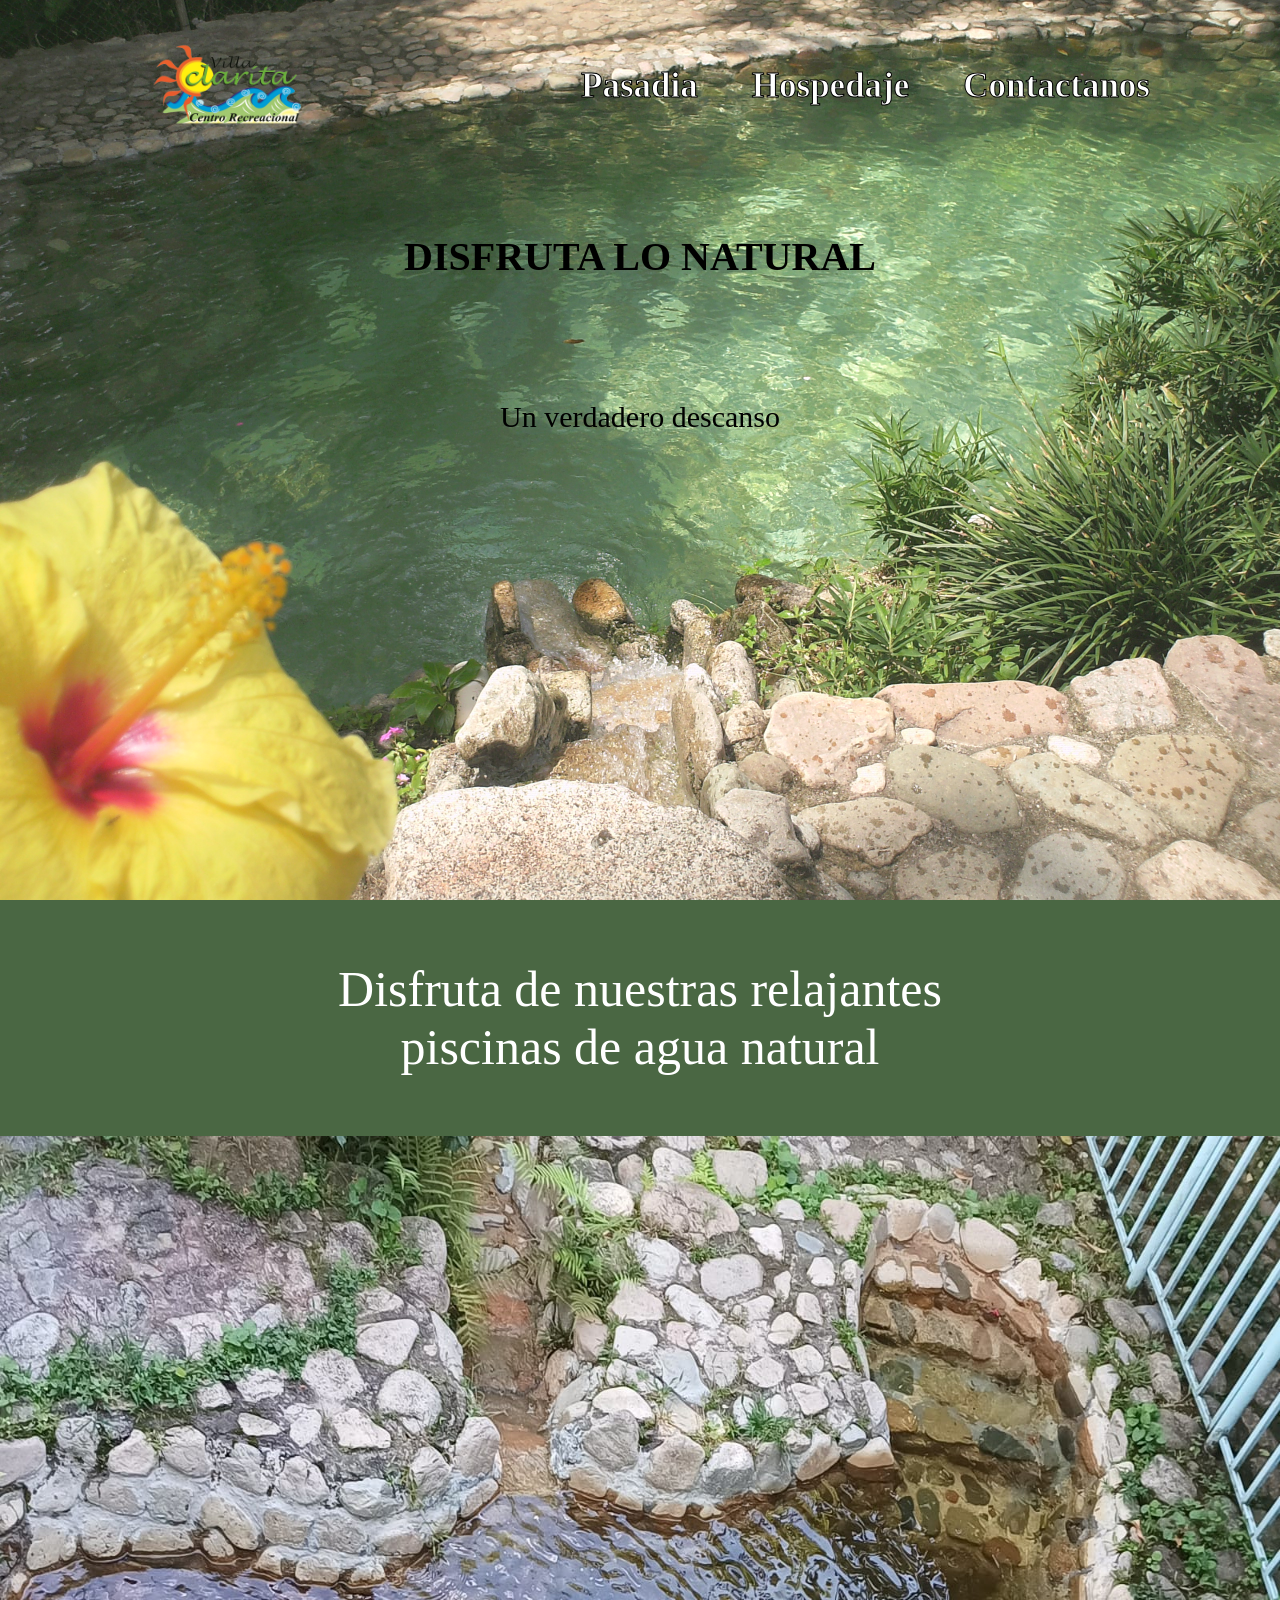
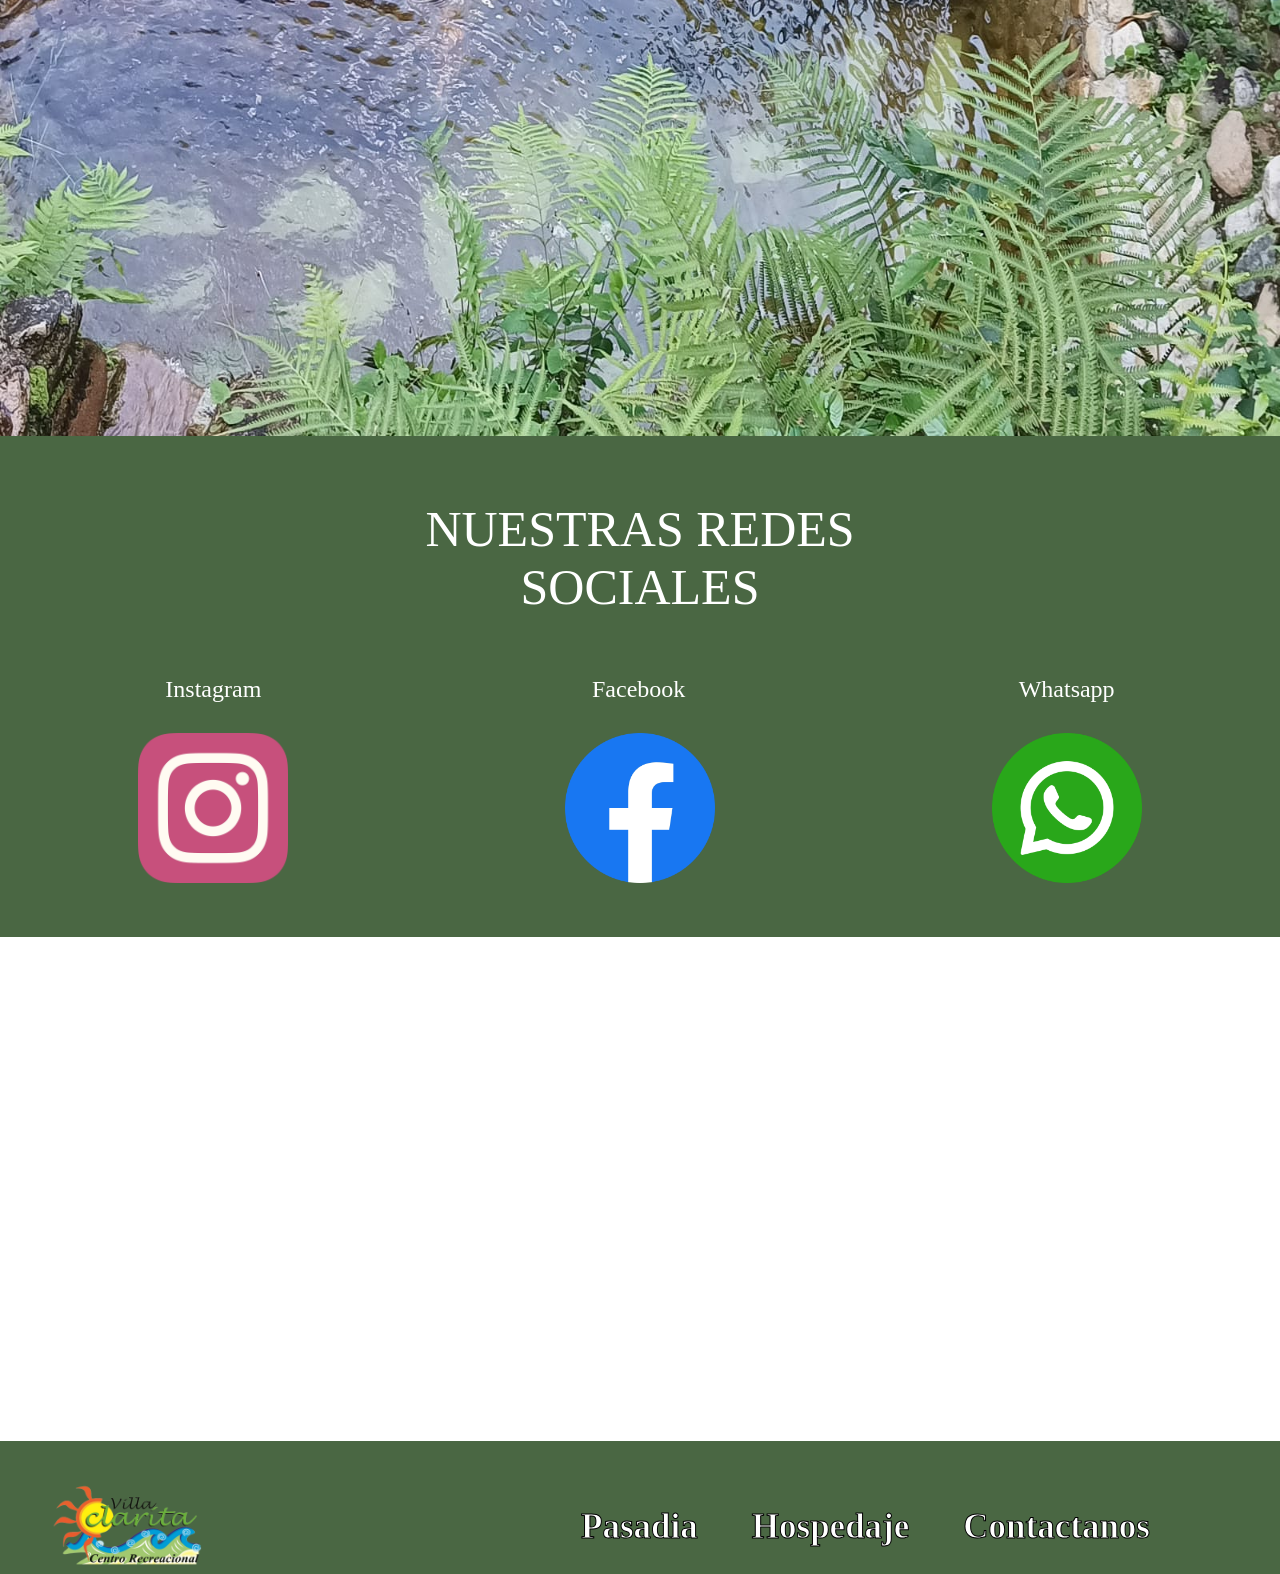
<file: contacto.html>
<!DOCTYPE html>
<html lang="en">

<head>
    <meta charset="UTF-8">
    <meta name="viewport" content="width=device-width, initial-scale=1.0">
    <title>Villa clarita</title>
    <link rel="stylesheet" href="styles.css">
</head>

<body>
    <header class="encabezado">
        <div class="encabezadoSuperior">
            <div class="logo">
                <img src="img/logot.png" alt="">
            </div>
            <!- - NAV - ->
                <nav class="navegacion">
                    <a href="pasadia.html">Pasadia</a>
                    <a href="index.html">Hospedaje</a>
                    <a href="contacto.html">Contactanos</a>
                </nav>
        </div>
        <!- - FONDO CON OPACACIDAD - ->
            <div class="ImagenEncabezado">
            </div>
            <!- - TITULOS - ->
                <div class="titulos">
                    <h1>DISFRUTA LO NATURAL</h1>
                    <h2>Un verdadero descanso</h2>
                </div>
    </header>

    <main>
        <section class="contactenos">
            <h1>Disfruta de nuestras relajantes piscinas de agua natural</h1>
            <img src="img/pisinanatural.jpeg" alt="">

            <h1>NUESTRAS REDES SOCIALES</h1>

            <div class="contenedorRedes">
                <div class="red ig">
                    <h2>Instagram</h2>
                    <a href="https://www.instagram.com/soshuellitas_ibague/?hl=es" target="_blank">
                        <img src="img/instagram.png" alt="Instagram">
                    </a>
                </div>
                <div class="red fb">
                    <h2>Facebook</h2>
                    <a href="https://www.facebook.com/hammeresteven.mendozaavila" target="_blank">
                        <img src="img/facebook.png" alt="Facebook">
                    </a>
                </div>
                <div class="red wp">
                    <h2>Whatsapp</h2>
                    <a href="https://wa.me/573219313415" target="_blank">
                        <img src="img/whatsapp.png" alt="WhatsApp">
                    </a>
                </div>
            </div>
        </section>

        <section class="videoYT">
            <div class="video">
              <iframe  
                src="https://www.youtube.com/embed/iB14jhzo0co" 
                title="YouTube video player" 
                frameborder="0" 
                allow="accelerometer; autoplay; clipboard-write; encrypted-media; gyroscope; picture-in-picture; web-share" 
                allowfullscreen>
              </iframe>
            </div>
          </section>
           <footer>
                <div class="logo">
                    <img src="img/logot.png" alt="">
                </div>
                <!-- NAV -->
                <nav class="navegacion">
                    <a href="pasadia.html">Pasadia</a>
                    <a href="index.html">Hospedaje</a>
                    <a href="contacto.html">Contactanos</a>
                </nav>
            </footer>
    </main>
</body>

</html>
</file>
<file: styles.css>
:root {
    --fondo: #2E381F;
    --secundario: #4A6743;
    --Subtitulos: #99896E;
    --Titulos: #ECDBC4;
    --Titulos2: #9AB686;
}

/* Formatear el diseño de la pagina  */
* {
    margin: 0;
    padding: 0;
    box-sizing: border-box;
}

/* Encabezado */
header {
    position: relative;
    height: 100vh;
    z-index: 1;
}

header::before {
    content: "";
    position: absolute;
    top: 0;
    left: 0;
    width: 100%;
    height: 100%;
    background-image: url(img/portada.jpg);
    background-size: cover;
    background-position: center;
    background-repeat: no-repeat;
    opacity: 0.9;
    z-index: -1;
}

.encabezadoSuperior,
.titulos {
    position: relative;
    z-index: 2;
}

.encabezadoSuperior {
    display: flex;
    justify-content: space-between;
    align-items: center;
    padding-top: 40px;
    padding-left: 150px;
    padding-right: 80px;

}

/* Navegacion  */
.navegacion a {
    font-size: 35px;
    color: white;
    text-decoration: none;
    font-weight: bolder;
    -webkit-text-stroke: 1px black;
    padding-right: 50px;
    transition: 0.3s ease-in;
    display: inline-block;
}

.navegacion a:hover {
    transform: scale(1.1);
}

/* Alinear navegacion  */
.navegacion {
    text-align: end;
}

/* Fuente  */
.titulos {
    font-size: 20px;
    text-align: center;
    margin-top: 100px;

}

.titulos h2 {
    margin-top: 120px;
    font-weight: lighter;
}

/* Logo */
.logo img {
    width: 160px;
    height: auto;
}

/* HABITACIONES */

.habitaciones {
    background-color: var(--fondo);
    text-align: center;
    padding-bottom: 30px;
    padding-left: 20px;
    padding-right: 20px;
}

.habitaciones h1 {
    padding-top: 30px;
    padding-bottom: 30px;
    font-size: 40px;
    color: var(--Titulos);
}

.habitacion {
    display: grid;
    grid-template-columns: repeat(4, 1fr);
    grid-template-rows: repeat(2, 1fr);
    text-align: center;
    column-gap: 40px;
    row-gap: 50px;
}

/* Habitaciones primera fila */
.Habitacion1 {
    grid-column: 1 / 2;
    grid-row: 1 / 2;
}

.Habitacion2 {
    grid-column: 2 / 3;
    grid-row: 1 / 2;
}

.Habitacion3 {
    grid-column: 3 / 4;
    grid-row: 1 / 2;
}

.Habitacion3 {
    grid-column: 4 / 5;
    grid-row: 1 / 2;
}

/* Habitaciones segunda fila */
.Habitacion5 {
    grid-column: 1/2;
    grid-row: 2/3;
}

.Habitacion6 {
    grid-column: 2/3;
    grid-row: 2/3;
}

.Habitacion7 {
    grid-column: 3/4;
    grid-row: 2/3;
}

.contenedorHabitacion {
    display: flex;
    flex-direction: column;
    justify-content: space-between;
    background-color: rgba(74, 103, 67, 0.3);
    border-radius: 20px;
    transition: 0.3s ease-in;
}

.contenedorHabitacion:hover {
    transform: scale(1.02);
}

.contenedorHabitacion h2 {
    font-size: 30px;
    padding-top: 20px;
    padding-bottom: 20px;
    color: var(--Titulos2);
}


.contenedorHabitacion img {
    width: 80%;
    height: 30%;
    border-radius: 10px;
    margin: 0 auto;
    padding-top: 20px;
}

.contenedorHabitacion p {
    font-size: 20px;
    color: white;
    text-align: left;
    padding-left: 10px;

}

.contenedorHabitacion h1 {
    color: var(--Subtitulos);
}

.contenedorInfoHabitacion {
    margin-bottom: 15px;
    display: flex;
    padding-left: 50px;
    align-items: center;
}

.botonReservas,
.botonComida {
    height: 50px;
    padding: 0 20px;
    display: inline-flex;
    align-items: center;
    border-radius: 10px;
    border: 2px solid black;
    background-color: var(--Titulos2);
    margin: 20px auto 0;
    transition: 0.3s ease-in;
    margin-bottom: 20px;
}

.botonReservas:hover,
.botonComida:hover {
    border: 2px solid white;
    color: white;
    transform: scale(1.05);
    cursor: pointer;
}



footer {
    background-color: var(--secundario);
    display: flex;
    justify-content: space-between;
    align-items: center;
    padding-top: 40px;
    padding-left: 50px;
    padding-right: 80px;
}

/* PASADIA */
.tarifas {
    background-color: var(--fondo);
    text-align: center;
    align-items: center;
}

.tarifas h1 {
    margin-top: 20px;
    padding-top: 20px;
    padding-bottom: 40px;
    padding-top: 20px;
    text-align: center;
    color: white;
    font-size: 35px;
    font-weight: 500;
}

.introduccionTarifas p {
    padding-top: 20px;
    text-align: center;
    color: white;
    font-size: 30px;
    font-weight: 500;
    line-height: 1.5;
}

.contenedorPasadia {
    display: grid;
    grid-template-columns: repeat(2, 1fr);
    gap: 50px;
    text-align: center;
    margin-left: 30px;
    margin-right: 30px;
}

.niños,
.adultos {
    background-color: rgba(74, 103, 67, 0.3);
    border-radius: 20px;
}

.contenedorPasadia h2 {
    color: var(--Titulos);
    font-size: 35px;
    padding-top: 20px;
}

.contenedorPasadia p {
    color: white;
    text-align: left;
    padding-right: 20px;
    font-size: 30px;
}

.contenedorPasadia img {
    height: 300px;
    width: auto;
    border: 2px solid white;
    border-radius: 20px;
    display: block;
    margin-left: 20px;
    margin-top: 30px;
    margin-bottom: 30px;
}

.adultos {
    columns: 1/2;
}

.niños {
    columns: 2/3;
}

.nosequeponer {
    display: flex;
    flex-direction: row;
    justify-content: space-between;
    align-items: center;
}

.lineaseparacion {
    grid-column: 1/-1;
    width: 100%;
    height: 2px;
    background-color: white;
    margin-top: 20px;
}

/* PLATOS */

/* A LA CARTA */

.contenedorMenuCarta {
    display: grid;
    grid-template-columns: repeat(3, 1fr);
    column-gap: 10px;
    row-gap: 40px;
    margin: 0 auto;
}

.contenedorMenuCarta h1 {
    padding-bottom: 20px;
}

.platos {
    background-color: rgba(74, 103, 67, 0.3);
    border-radius: 20px;
    transition: 0.3s ease-in;
    text-align: center;
    display: flex;
    flex-direction: column;
    align-items: center;
    justify-content: center;
    margin-left: 30px;
    margin-right: 30px;
}

.platos:hover {
    transform: scale(1.02);
}

.platos p {
    color: white;
    text-align: left;
    padding-left: 20px;
    font-size: 20px;
}

.platos img {

    width: 80%;
    height: 200px;
    border: 2px solid white;
    border-radius: 20px;
    display: block;
    margin-left: 20px;
    margin-bottom: 30px;
}

.contactenos{
    background-color: var(--secundario);
}

.contactenos h1{
    padding-top: 60px;
    padding-bottom: 60px;
    text-align: center;
    color: white;
    font-size: 50px;
    font-weight: 500;
    padding-left: 25%;
    padding-right: 25%;
}

.contactenos img{
    height: 100vh;
    width: 100%;
    background-size: cover;
    background-position: center;
    background-repeat: no-repeat;
}
.contenedorRedes{
    display: grid;
    grid-template-columns: repeat(3, 1fr);
    place-items: center;
}

.red h2{
    color: white;
    padding-left: 3dvb;
    padding-bottom: 30px;
    font-weight: lighter;
}


.red img{
    width: 150px;
    height: 150px;
    transition: 0.3s ease;
    margin-bottom: 50px;
}

.red img:hover{
    transform: scale(1.1);
}

.videoYT iframe{
    width: 100%;
    height: 500px;
    border: none;
}

/* Para pantallas moviles */
@media (max-width: 768px) {
    .habitacion {
        grid-template-columns: repeat(2, 1fr);
        grid-template-rows: repeat(4, 1fr);
        row-gap: 50px;
        column-gap: 10px;
    }

    .Habitacion1,
    .Habitacion2,
    .Habitacion3,
    .Habitacion5,
    .Habitacion6,
    .Habitacion7 {
        grid-column: auto;
        grid-row: auto;
    }

    .encabezadoSuperior {
        justify-content: center;
        column-gap: 80px;
    }

    header {
        background-size: cover;
        background-repeat: no-repeat;
        background-position: top center;
        height: 100vh;

    }

    .navegacion {
        display: flex;
        flex-direction: column;
        align-items: center;
    }

    /* PASADIA */
    .contenedorPasadia {
        display: grid;
        grid-template-columns: 1fr;
        grid-template-rows: repeat(2, 1fr);
        gap: 50px;
        text-align: center;
        margin-left: 30px;
        margin-right: 30px;
    }

    .adultos {
        grid-row: 1/2;
    }

    .niños {
        grid-row: 2/3;
    }

    .contenedorMenuCarta {
        display: grid;
        grid-template-columns: repeat(2, 1fr);
        grid-template-rows: repeat(3, 1fr);
        column-gap: 10px;
        row-gap: 40px;
        margin: 0 auto;
    }

    .contenedorRedes{
        grid-template-columns: 1fr;
        grid-template-rows: repeat(3, 1fr);
        row-gap: 40px;
    }
}
</file>
